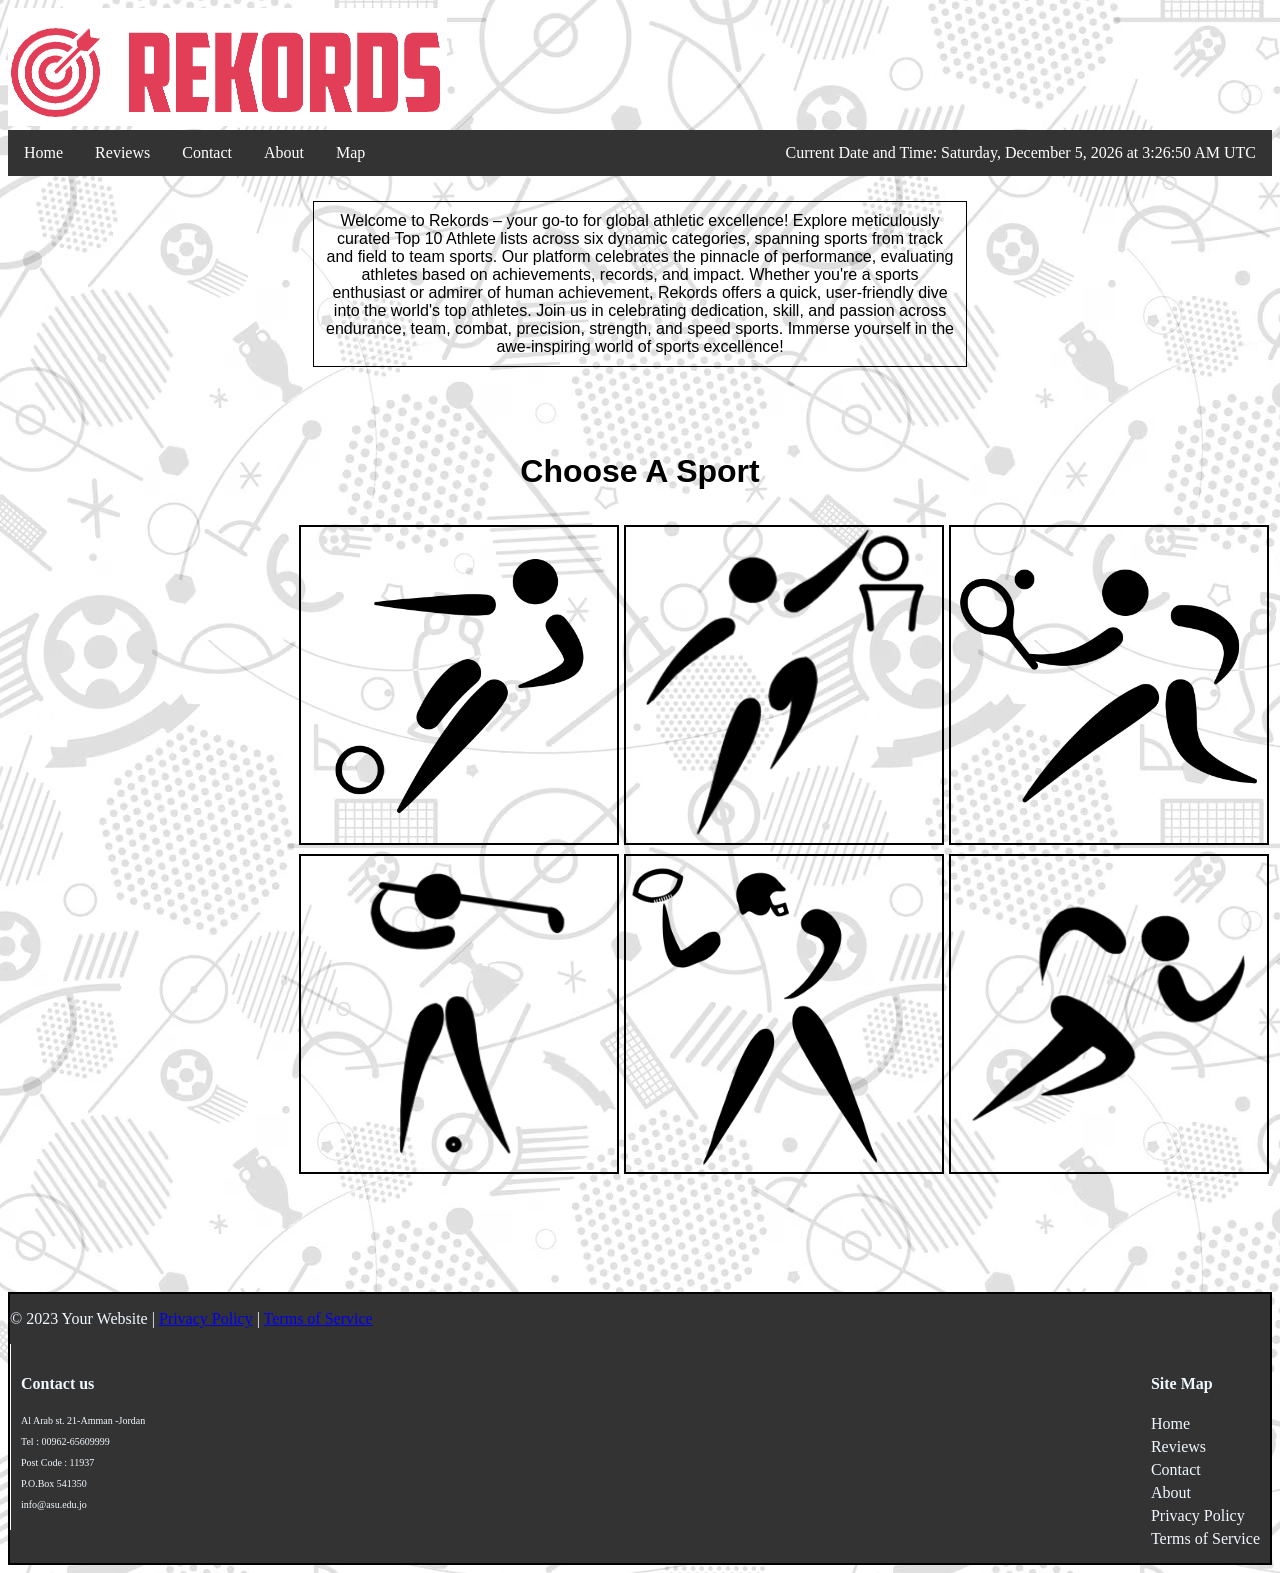
<file: index.html>
<!DOCTYPE html>
<html lang="en">
<head>
    <meta charset="UTF-8">
    <meta name="viewport" content="width=device-width, initial-scale=1.0">
    <title>HomePage</title>
    <link rel="stylesheet" href="homepage.css">
    <script src="SportScript.js"></script>
    
</head>
<body>
    <div class="logo">
        <a href="index.html">
            <img src="Logo.png" alt="website logo">
        </a>

    </div>
    <div class="allnavi">
        <ul class="navi">
            <li class="navi_itm"><a href="index.html">Home</a></li>
            <li class="navi_itm"><a href="reviews.html">Reviews</a></li>
            <li class="navi_itm"><a href="#contact">Contact</a></li>
            <li class="navi_itm"><a href="about.html">About</a></li>
            <li class="navi_itm"><a href="SaidMap.html">Map</a></li>
            <li id="currentDateTime" class="time"></p></li>
        </ul>
    </div>
    <div class="intro">
        <p>Welcome to Rekords – your go-to for global athletic excellence! Explore meticulously curated Top 10 Athlete lists across six dynamic categories, spanning sports from track and field to team sports. Our platform celebrates the pinnacle of performance, evaluating athletes based on achievements, records, and impact. Whether you're a sports enthusiast or admirer of human achievement, Rekords offers a quick, user-friendly dive into the world's top athletes. Join us in celebrating dedication, skill, and passion across endurance, team, combat, precision, strength, and speed sports. Immerse yourself in the awe-inspiring world of sports excellence!</p>

    </div>
    <div class="selcsport">
        <P>Choose A Sport </P>
    </div>
    <div class="image-container">

        <a href="football.html"> 
            <img src="image1.png" alt="Football">
        </a>
        <a href="Basketball.html"> 
            <img src="image2.png" alt="Basketball">
        </a>
        <a href="tennis.html"> 
            <img src="image3.png" alt="Tennis">
        </a>
        <a href="golf.html"> 
            <img src="image4.png" alt="Golf">
        </a>
        <a href="amfootball.html"> 
            <img src="image5.png" alt="amfootball">
        </a>
        <a href="Track.html"> 
            <img src="image6.png" alt="Track">
        </a>
      </div>
      <div class="footer">
        <p>&copy; 2023 Your Website | <a href="#">Privacy Policy</a> | <a href="#">Terms of Service</a></p>
        <div class="contact" id="contact">
            <h4 class="conhead">Contact us</h4>
            <p>Al Arab st. 21-Amman -Jordan</p>
            <p>Tel : 00962-6560​9999</p>
            <p>​​Post Code : 11937</p>
            <p>P.O.Box 541350​​</p>
            <p>info@asu.edu.jo</p>
        </div>

        <!-- Site Map -->
        <div class="sitemap">
            <h4 class="sitemap-title">Site Map</h4>
            <ul>
                <li><a href="index.html">Home</a></li>
                <li><a href="reviews.html">Reviews</a></li>
                <li><a href="#contact">Contact</a></li>
                <li><a href="about.html">About</a></li>
                <li><a href="#">Privacy Policy</a></li>
                <li><a href="#">Terms of Service</a></li>
            </ul>
        </div>
    </div>
</html>
</file>
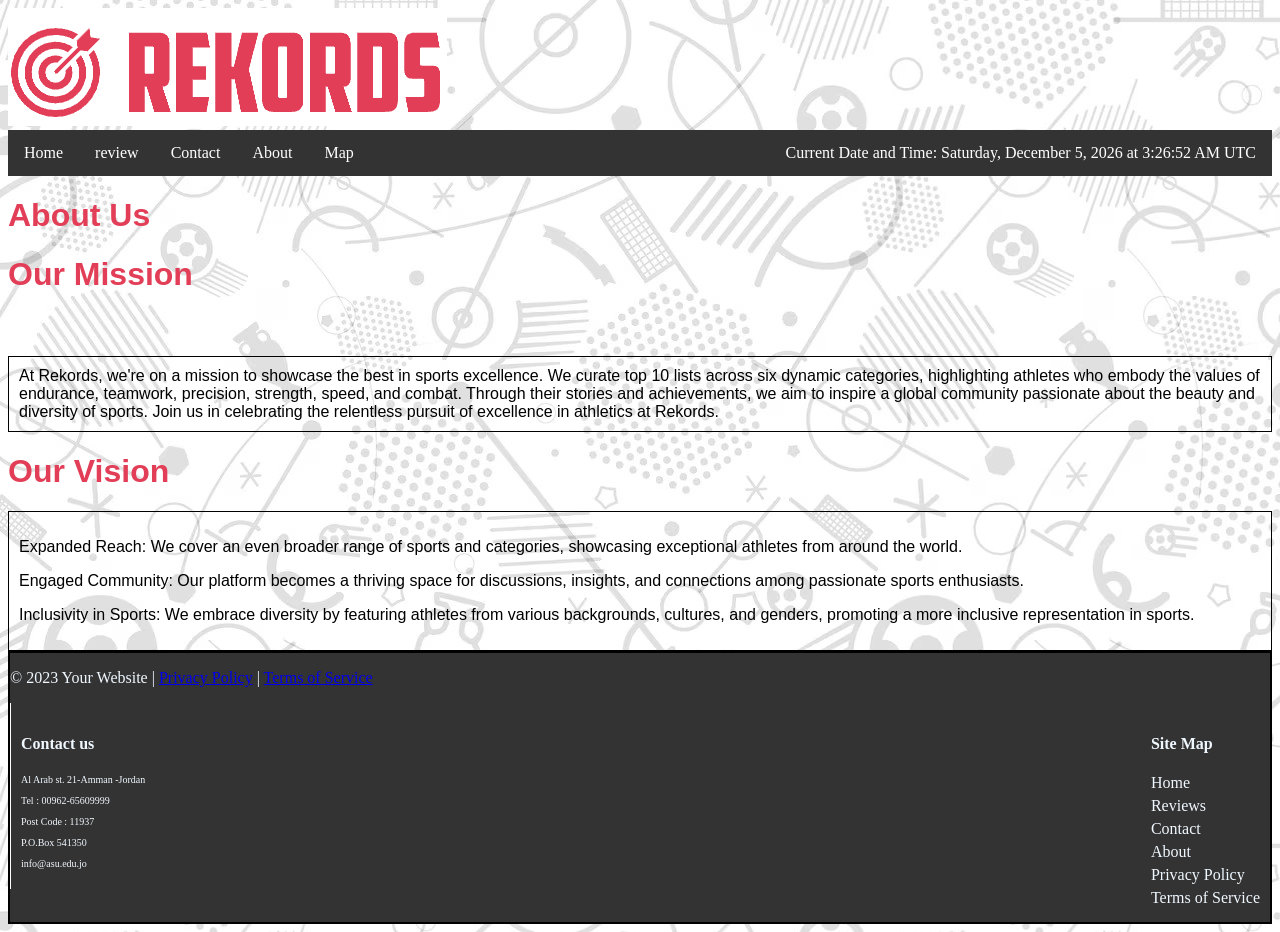
<file: about.html>
<!DOCTYPE html>
<html lang="en">
<head>
    <meta charset="UTF-8">
    <meta name="viewport" content="width=device-width, initial-scale=1.0">
    <title>HomePage</title>
    <link rel="stylesheet" href="about.css">
    <script src="SportScript.js"></script>
</head>
<body>
    <div class="logo">
        <a href="index.html">
            <img src="Logo.png" alt="website logo">
        </a>

    </div>
    <div class="allnavi">
    <ul class="navi">
        <li class="navi_itm"><a href="index.html">Home</a></li>
        <li class="navi_itm"><a href="reviews.html">review</a></li>
        <li class="navi_itm"><a href="#contact">Contact</a></li>
        <li class="navi_itm"><a href="about.html">About</a></li>
        <li class="navi_itm"><a href="SaidMap.html">Map</Map></a></li>
        <li id="currentDateTime" class="time"></p></li>
      </ul>
    </div>
    <div class="about">
        <h1>About Us</h1>

    </div>
    <div class="about">
        <h1>Our Mission</h1>
    </div>
    <div class="mission">
        <p>At Rekords, we're on a mission to showcase the best in sports excellence. We curate top 10 lists across six dynamic categories, highlighting athletes who embody the values of endurance, teamwork, precision, strength, speed, and combat. Through their stories and achievements, we aim to inspire a global community passionate about the beauty and diversity of sports. Join us in celebrating the relentless pursuit of excellence in athletics at Rekords.</p>

    </div>
    <div class="about">
        <h1>Our Vision</h1>

    </div>
    <div class="vision">
        <p>Expanded Reach: We cover an even broader range of sports and categories, showcasing exceptional athletes from around the world.</p>
        <p>Engaged Community: Our platform becomes a thriving space for discussions, insights, and connections among passionate sports enthusiasts.</p>
        <p>Inclusivity in Sports: We embrace diversity by featuring athletes from various backgrounds, cultures, and genders, promoting a more inclusive representation in sports.</p>
    </div>
    <div class="footer">
        <p>&copy; 2023 Your Website | <a href="#">Privacy Policy</a> | <a href="#">Terms of Service</a></p>
        <div class="contact" id="contact">
            <h4 class="conhead">Contact us</h4>
            <p>Al Arab st. 21-Amman -Jordan</p>
            <p>Tel : 00962-6560​9999</p>
            <p>​​Post Code : 11937</p>
            <p>P.O.Box 541350​​</p>
            <p>info@asu.edu.jo</p>
        </div>

        <!-- Site Map -->
        <div class="sitemap">
            <h4 class="sitemap-title">Site Map</h4>
            <ul>
                <li><a href="index.html">Home</a></li>
                <li><a href="reviews.html">Reviews</a></li>
                <li><a href="#contact">Contact</a></li>
                <li><a href="about.html">About</a></li>
                <li><a href="#">Privacy Policy</a></li>
                <li><a href="#">Terms of Service</a></li>
            </ul>
        </div>
    </div>

</body>
</file>
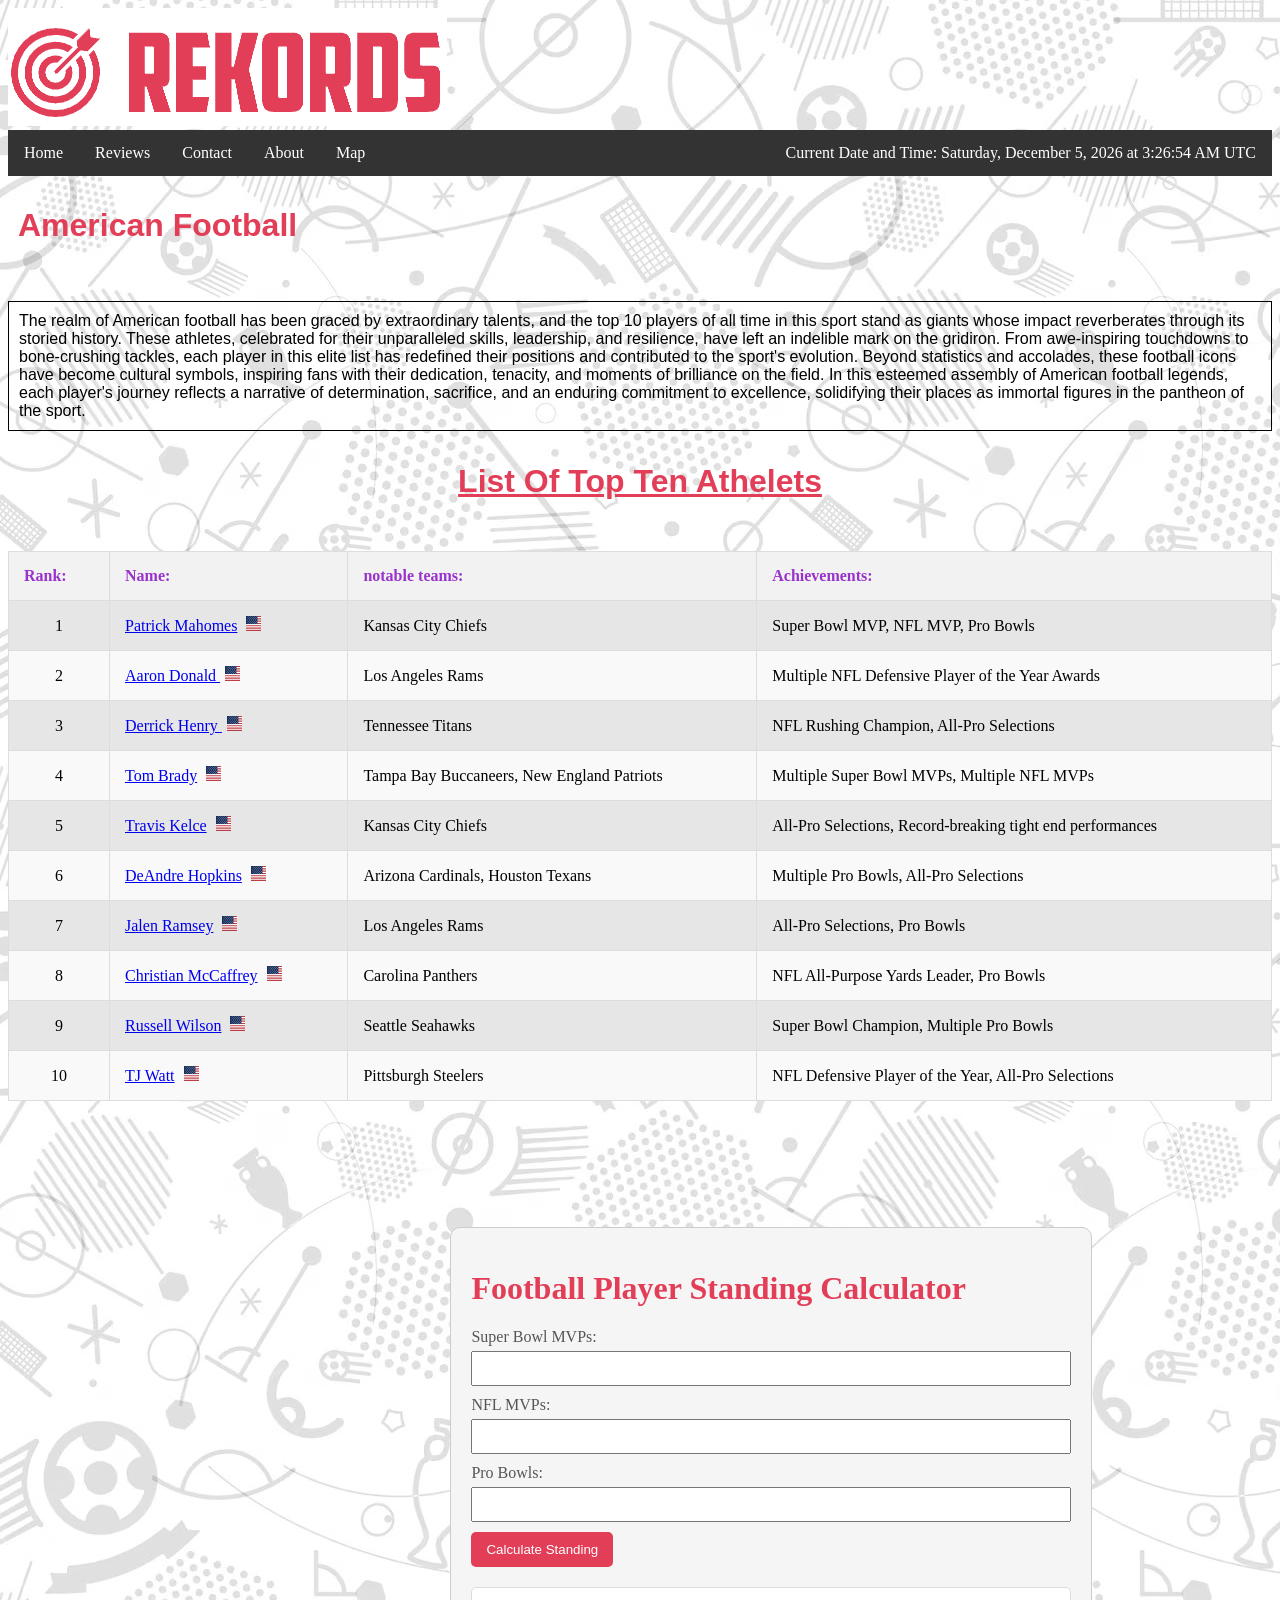
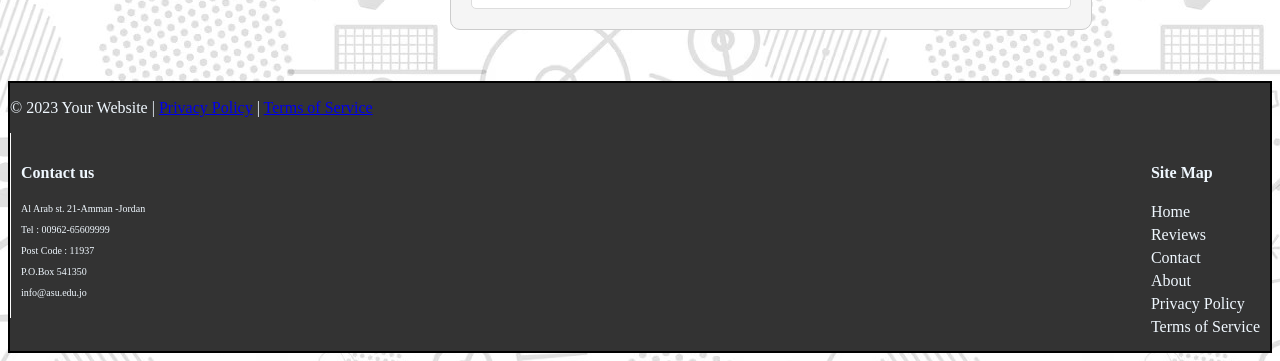
<file: amfootball.html>
<!DOCTYPE html>
<html lang="en">
<head>
    <meta charset="UTF-8">
    <meta name="viewport" content="width=device-width, initial-scale=1.0">
    <title>American Football Top Ten</title>
    <link rel="stylesheet" href="sport.css">
    <script src="amfootball.js" defer></script>
    <script src="SportScript.js"></script>
</head>
<body>
    
    <div class="logo">
        <a href="index.html">
            <img src="Logo.png" alt="website logo">
        </a>

    </div>
    <div class="allnavi">
        <ul class="navi">
            <li class="navi_itm"><a href="index.html">Home</a></li>
            <li class="navi_itm"><a href="reviews.html">Reviews</a></li>
            <li class="navi_itm"><a href="#contact">Contact</a></li>
            <li class="navi_itm"><a href="about.html">About</a></li>
            <li class="navi_itm"><a href="SaidMap.html">Map</a></li>
            <li id="currentDateTime" class="time"></p></li>
        </ul>
    </div>
    <div class="sport">
        <h1>American Football</h1>
    </div>
    <div class="intro">
        <p> The realm of American football has been graced by extraordinary talents, and the top 10 players of all time in this sport stand as giants whose impact reverberates through its storied history. These athletes, celebrated for their unparalleled skills, leadership, and resilience, have left an indelible mark on the gridiron. From awe-inspiring touchdowns to bone-crushing tackles, each player in this elite list has redefined their positions and contributed to the sport's evolution. Beyond statistics and accolades, these football icons have become cultural symbols, inspiring fans with their dedication, tenacity, and moments of brilliance on the field. In this esteemed assembly of American football legends, each player's journey reflects a narrative of determination, sacrifice, and an enduring commitment to excellence, solidifying their places as immortal figures in the pantheon of the sport.</p>
    </div>
    <div class="topten">
        <h1>List Of Top Ten Athelets</h1>
    </div>
    <table>
        <thead>
            <tr style="color: darkorchid;">
                <th style="width: 70px;">Rank:</th>
                <th>Name:</th>
                <th>notable teams:</th>
                <th>Achievements:</th>
            </tr>
        </thead>
        <tbody>
            <tr>
                <td class="center">1</td>
                <td> <a href="https://en.wikipedia.org/wiki/Patrick_Mahomes" target="_blank"> Patrick Mahomes</a>
                     <img height="15px" width="25px" src="us.svg" alt="website logo"> </td>
                <td>Kansas City Chiefs</td>
                <td>Super Bowl MVP, NFL MVP, Pro Bowls</td>
            </tr>
            <tr>
                <td class="center">2</td>
                <td><a href="https://en.wikipedia.org/wiki/Aaron_Donald" target="_blank"> Aaron Donald </a>
                     <img height="15px" width="25px" src="us.svg" alt="website logo"></td>
                <td>Los Angeles Rams</td>
                <td>Multiple NFL Defensive Player of the Year Awards</td>
            </tr>
            <tr>
                <td class="center">3</td>
                <td> <a href="https://en.wikipedia.org/wiki/Derrick_Henry" target="_blank"> Derrick Henry </a>
                     <img height="15px" width="25px" src="us.svg" alt="website logo"></td>
                <td>Tennessee Titans</td>
                <td>NFL Rushing Champion, All-Pro Selections</td>
            </tr>
            <tr>
                <td class="center">4</td>
                <td><a href="https://en.wikipedia.org/wiki/Tom_Brady" target="_blank">Tom Brady</a> 
                    <img height="15px" width="25px" src="us.svg" alt="website logo"></td>
                <td>Tampa Bay Buccaneers, New England Patriots</td>
                <td>Multiple Super Bowl MVPs, Multiple NFL MVPs</td>
            </tr>
            <tr>
                <td class="center">5</td>
                <td><a href="https://en.wikipedia.org/wiki/Travis_Kelce" target="_blank">Travis Kelce</a>
                    <img height="15px" width="25px" src="us.svg" alt="website logo"></td>
                <td>Kansas City Chiefs</td>
                <td>All-Pro Selections, Record-breaking tight end performances</td>
            </tr>
            <tr>
                <td class="center">6</td>
                <td><a href="https://en.wikipedia.org/wiki/DeAndre_Hopkins" target="_blank">DeAndre Hopkins</a>
                    <img height="15px" width="25px" src="us.svg" alt="website logo"></td>
                <td>Arizona Cardinals, Houston Texans</td>
                <td>Multiple Pro Bowls, All-Pro Selections</td>
            </tr>
            <tr>
                <td class="center">7</td>
                <td><a href="https://en.wikipedia.org/wiki/Jalen_Ramsey" target="_blank">Jalen Ramsey</a>
                    <img height="15px" width="25px" src="us.svg" alt="website logo"></td>
                <td>Los Angeles Rams</td>
                <td>All-Pro Selections, Pro Bowls</td>
            </tr>
            <tr>
                <td class="center">8</td>
                <td><a href="https://en.wikipedia.org/wiki/Christian_McCaffrey" target="_blank">Christian McCaffrey</a>
                    <img height="15px" width="25px" src="us.svg" alt="website logo"></td>
                <td>Carolina Panthers</td>
                <td>NFL All-Purpose Yards Leader, Pro Bowls</td>
            </tr>
            <tr>
                <td class="center">9</td>
                <td><a href="https://en.wikipedia.org/wiki/Russell_Wilson" target="_blank">Russell Wilson</a>
                    <img height="15px" width="25px" src="us.svg" alt="website logo"></td>
                <td>Seattle Seahawks</td>
                <td>Super Bowl Champion, Multiple Pro Bowls</td>
            </tr>
            <tr>
                <td class="center">10</td>
                <td><a href="https://en.wikipedia.org/wiki/T._J._Watt" target="_blank">TJ Watt</a>
                    <img height="15px" width="25px" src="us.svg" alt="website logo"></td>
                <td>Pittsburgh Steelers</td>
                <td>NFL Defensive Player of the Year, All-Pro Selections</td>
            </tr>
        </tbody>
    </table>


    <div id="container">
        <h1 class="h1">Football Player Standing Calculator</h1>
        <form class="caclform">
            <label class="label" for="superBowlMVPs">Super Bowl MVPs:</label>
            <input class="input" type="number" id="superBowlMVPs" required>

            <label class="label" for="nflMVPs">NFL MVPs:</label>
            <input class="input" type="number" id="nflMVPs" required>

            <label class="label" for="proBowls">Pro Bowls:</label>
            <input class="input" type="number" id="proBowls" required>

            <button class="button" type="button" onclick="calculateAndDisplayStanding()">Calculate Standing</button>
        </form>

        <div id="result-container"></div>
    </div>


    <div class="footer">
        <p>&copy; 2023 Your Website | <a href="#">Privacy Policy</a> | <a href="#">Terms of Service</a></p>
        <div class="contact" id="contact">
            <h4 class="conhead">Contact us</h4>
            <p>Al Arab st. 21-Amman -Jordan</p>
            <p>Tel : 00962-6560​9999</p>
            <p>​​Post Code : 11937</p>
            <p>P.O.Box 541350​​</p>
            <p>info@asu.edu.jo</p>
        </div>

        <!-- Site Map -->
        <div class="sitemap">
            <h4 class="sitemap-title">Site Map</h4>
            <ul>
                <li><a href="index.html">Home</a></li>
                <li><a href="reviews.html">Reviews</a></li>
                <li><a href="#contact">Contact</a></li>
                <li><a href="about.html">About</a></li>
                <li><a href="#">Privacy Policy</a></li>
                <li><a href="#">Terms of Service</a></li>
            </ul>
        </div>
    </div>
</body>
</html>
</file>
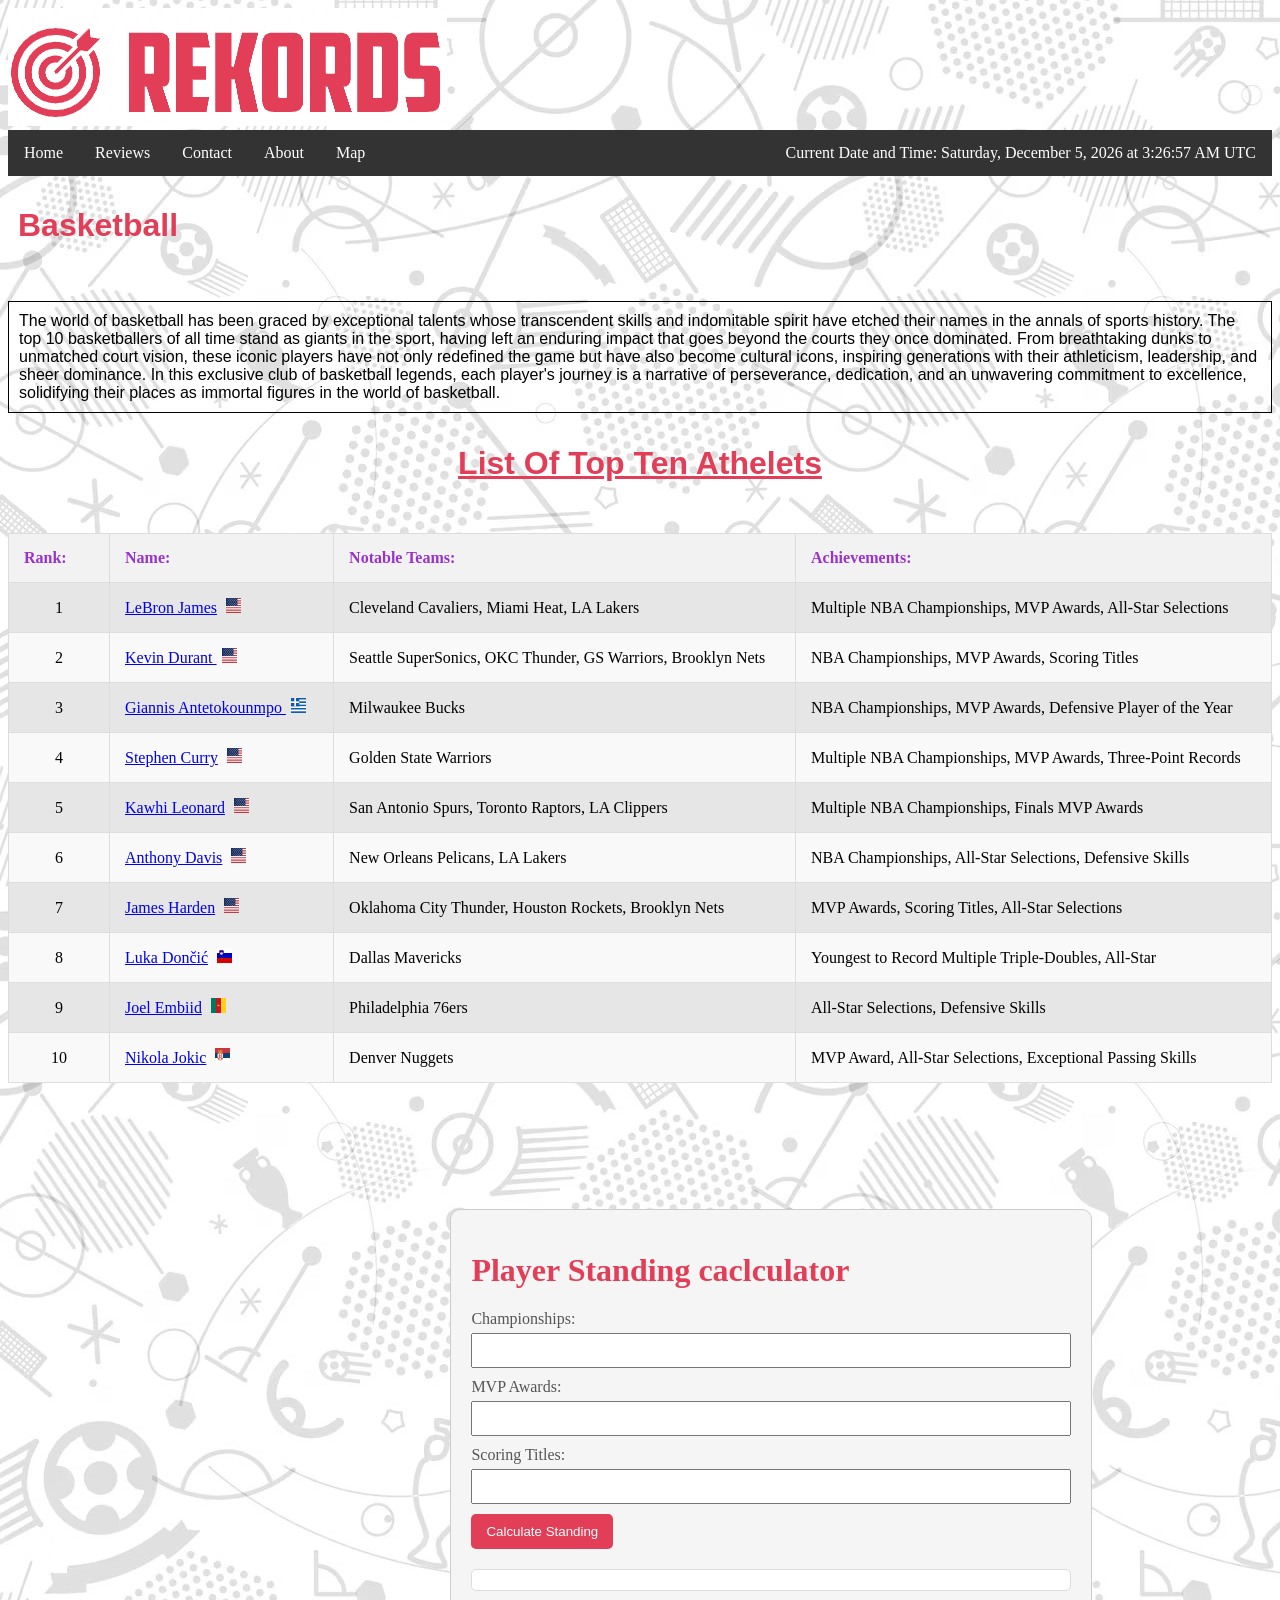
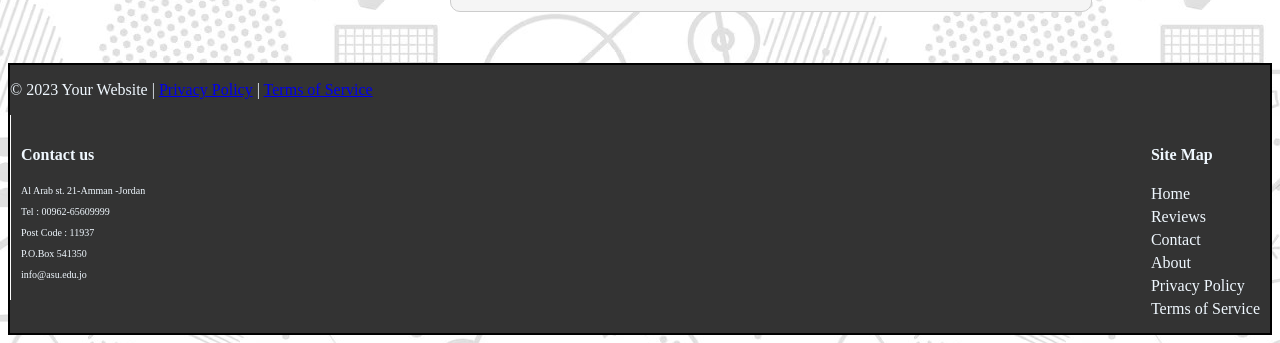
<file: Basketball.html>
<!DOCTYPE html>
<html lang="en">
<head>
    <meta charset="UTF-8">
    <meta name="viewport" content="width=device-width, initial-scale=1.0">
    <title>Basketball Top Ten</title>
    <link rel="stylesheet" href="sport.css">
    <script src="Basketball.js" defer></script>
    <script src="SportScript.js"></script>
</head>
<body>
    
    <div class="logo">
        <a href="index.html">
            <img src="Logo.png" alt="website logo">
        </a>

    </div>
    <div class="allnavi">
        <ul class="navi">
            <li class="navi_itm"><a href="index.html">Home</a></li>
            <li class="navi_itm"><a href="reviews.html">Reviews</a></li>
            <li class="navi_itm"><a href="#contact">Contact</a></li>
            <li class="navi_itm"><a href="about.html">About</a></li>
            <li class="navi_itm"><a href="SaidMap.html">Map</a></li>
            <li id="currentDateTime" class="time"></p></li>
        </ul>
    </div>
    <div class="sport">
        <h1>Basketball</h1>
    </div>
    <div class="intro">
        <p> The world of basketball has been graced by exceptional talents whose transcendent skills and indomitable spirit have etched their names in the annals of sports history. The top 10 basketballers of all time stand as giants in the sport, having left an enduring impact that goes beyond the courts they once dominated. From breathtaking dunks to unmatched court vision, these iconic players have not only redefined the game but have also become cultural icons, inspiring generations with their athleticism, leadership, and sheer dominance. In this exclusive club of basketball legends, each player's journey is a narrative of perseverance, dedication, and an unwavering commitment to excellence, solidifying their places as immortal figures in the world of basketball.</p>
    </div>
    <div class="topten">
        <h1>List Of Top Ten Athelets</h1>
    </div>

    <table>
        <thead>
            <tr style="color: darkorchid;">
                <th style="width: 70px;">Rank:</th>
                <th>Name:</th>
                <th>Notable Teams:</th>
                <th>Achievements:</th>
            </tr>
        </thead>
        <tbody>
            <tr>
                <td class="center">1</td>
                <td> <a href="https://en.wikipedia.org/wiki/LeBron_James" target="_blank">LeBron James</a>
                     <img height="15px" width="25px" src="us.svg" alt="website logo"> </td>
                <td>Cleveland Cavaliers, Miami Heat, LA Lakers</td>
                <td>Multiple NBA Championships, MVP Awards, All-Star Selections</td>
            </tr>
            <tr>
                <td class="center">2</td>
                <td><a href="https://en.wikipedia.org/wiki/Kevin_Durant" target="_blank"> Kevin Durant </a>
                     <img height="15px" width="25px" src="us.svg" alt="website logo"></td>
                <td>Seattle SuperSonics, OKC Thunder, GS Warriors, Brooklyn Nets</td>
                <td>NBA Championships, MVP Awards, Scoring Titles</td>
            </tr>
            <tr>
                <td class="center">3</td>
                <td> <a href="https://en.wikipedia.org/wiki/Giannis_Antetokounmpo" target="_blank"> Giannis Antetokounmpo </a>
                     <img height="15px" width="25px" src="gr.svg" alt="website logo"></td>
                <td>Milwaukee Bucks</td>
                <td>NBA Championships, MVP Awards, Defensive Player of the Year</td>
            </tr>
            <tr>
                <td class="center">4</td>
                <td><a href="https://en.wikipedia.org/wiki/Stephen_Curry" target="_blank">Stephen Curry</a> 
                    <img height="15px" width="25px" src="us.svg" alt="website logo"></td>
                <td>Golden State Warriors</td>
                <td>Multiple NBA Championships, MVP Awards, Three-Point Records</td>
            </tr>
            <tr>
                <td class="center">5</td>
                <td><a href="https://en.wikipedia.org/wiki/Kawhi_Leonard" target="_blank">Kawhi Leonard</a>
                    <img height="15px" width="25px" src="us.svg" alt="website logo"></td>
                <td>San Antonio Spurs, Toronto Raptors, LA Clippers</td>
                <td>Multiple NBA Championships, Finals MVP Awards</td>
            </tr>
            <tr>
                <td class="center">6</td>
                <td><a href="https://en.wikipedia.org/wiki/Anthony_Davis" target="_blank">Anthony Davis</a>
                    <img height="15px" width="25px" src="us.svg" alt="website logo"></td>
                <td>New Orleans Pelicans, LA Lakers</td>
                <td>NBA Championships, All-Star Selections, Defensive Skills</td>
            </tr>
            <tr>
                <td class="center">7</td>
                <td><a href="https://en.wikipedia.org/wiki/James_Harden" target="_blank">James Harden</a>
                    <img height="15px" width="25px" src="us.svg" alt="website logo"></td>
                <td>Oklahoma City Thunder, Houston Rockets, Brooklyn Nets</td>
                <td>MVP Awards, Scoring Titles, All-Star Selections</td>
            </tr>
            <tr>
                <td class="center">8</td>
                <td><a href="https://en.wikipedia.org/wiki/Luka_Don%C4%8Di%C4%87" target="_blank">Luka Dončić</a>
                    <img height="15px" width="25px" src="si.svg" alt="website logo"></td>
                <td>Dallas Mavericks</td>
                <td>Youngest to Record Multiple Triple-Doubles, All-Star</td>
            </tr>
            <tr>
                <td class="center">9</td>
                <td><a href="https://en.wikipedia.org/wiki/Joel_Embiid" target="_blank">	Joel Embiid</a>
                    <img height="15px" width="25px" src="cm.svg" alt="website logo"></td>
                <td>Philadelphia 76ers</td>
                <td>All-Star Selections, Defensive Skills</td>
            </tr>
            <tr>
                <td class="center">10</td>
                <td><a href="https://en.wikipedia.org/wiki/Nikola_Joki%C4%87" target="_blank">Nikola Jokic</a>
                    <img height="15px" width="25px" src="rs.svg" alt="website logo"></td>
                <td>Denver Nuggets</td>
                <td>MVP Award, All-Star Selections, Exceptional Passing Skills</td>
            </tr>
        </tbody>
    </table>
    
 
    <div id="container">
        <h1 class="h1">Player Standing caclculator</h1>
        <form>
            <label class="label" for="championships">Championships:</label>
            <input class="input" type="number" id="championships" required>

            <label class="label" for="mvpAwards">MVP Awards:</label>
            <input class="input" type="number" id="mvpAwards" required>

            <label class="label" for="scoringTitles">Scoring Titles:</label>
            <input class="input" type="number" id="scoringTitles" required>

            <button class="button" type="button" onclick="calculateAndDisplayStanding()">Calculate Standing</button>
    </form>
        <div id="result-container"></div>
    </div>

    <div class="footer">
        <p>&copy; 2023 Your Website | <a href="#">Privacy Policy</a> | <a href="#">Terms of Service</a></p>
        <div class="contact" id="contact">
            <h4 class="conhead">Contact us</h4>
            <p>Al Arab st. 21-Amman -Jordan</p>
            <p>Tel : 00962-6560​9999</p>
            <p>​​Post Code : 11937</p>
            <p>P.O.Box 541350​​</p>
            <p>info@asu.edu.jo</p>
        </div>

        <!-- Site Map -->
        <div class="sitemap">
            <h4 class="sitemap-title">Site Map</h4>
            <ul>
                <li><a href="index.html">Home</a></li>
                <li><a href="reviews.html">Reviews</a></li>
                <li><a href="#contact">Contact</a></li>
                <li><a href="about.html">About</a></li>
                <li><a href="#">Privacy Policy</a></li>
                <li><a href="#">Terms of Service</a></li>
            </ul>
        </div>
    </div>
</body>
</html>
</file>
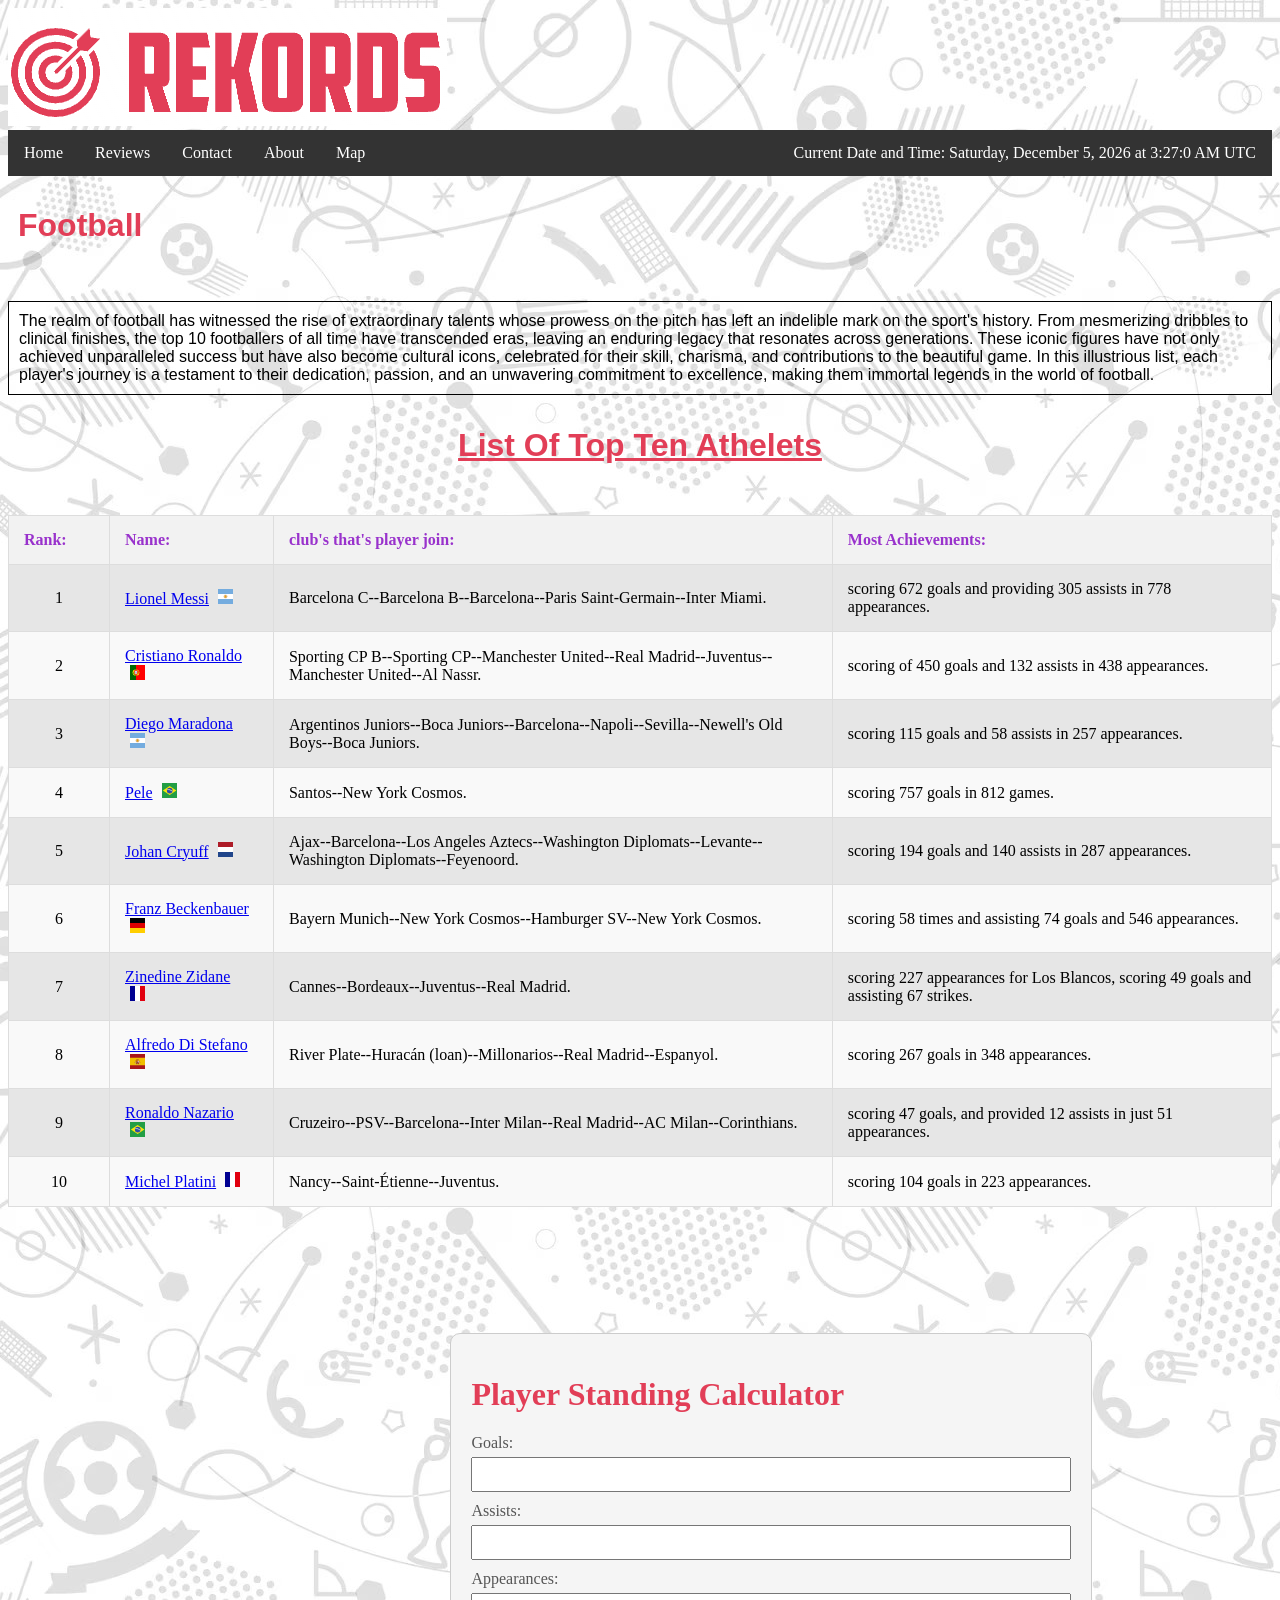
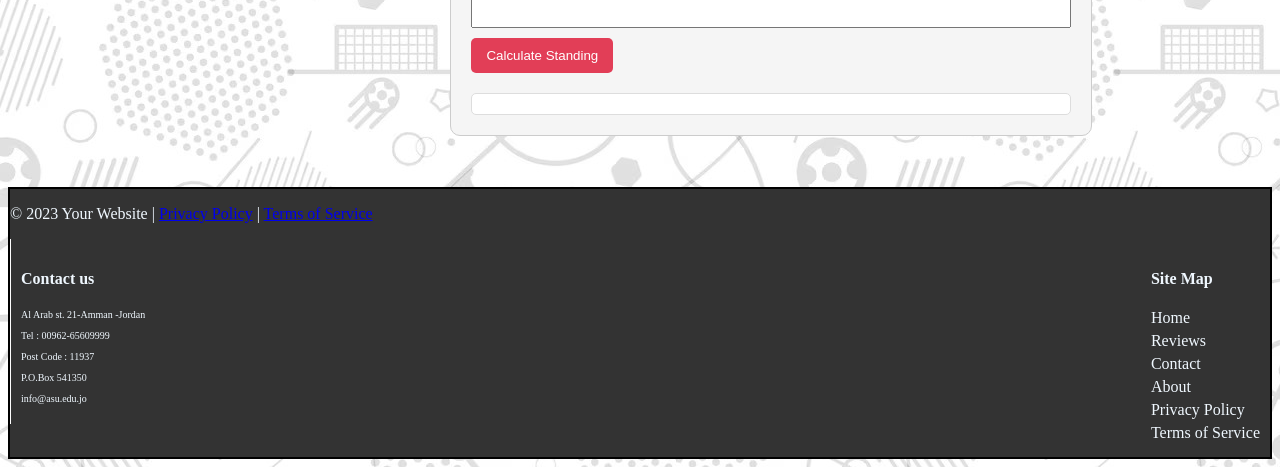
<file: football.html>
<!DOCTYPE html>
<html lang="en">
<head>
    <meta charset="UTF-8">
    <meta name="viewport" content="width=device-width, initial-scale=1.0">
    <title>Football Top Ten</title>
    <link rel="stylesheet" href="sport.css">
    <script src="football.js" defer></script>
    <script src="SportScript.js"></script>
</head>
<body>
    
    <div class="logo">
        <a href="index.html">
            <img src="Logo.png" alt="website logo">
        </a>

    </div>
    <div class="allnavi">
        <ul class="navi">
            <li class="navi_itm"><a href="index.html">Home</a></li>
            <li class="navi_itm"><a href="reviews.html">Reviews</a></li>
            <li class="navi_itm"><a href="#contact">Contact</a></li>
            <li class="navi_itm"><a href="about.html">About</a></li>
            <li class="navi_itm"><a href="SaidMap.html">Map</a></li>
            <li id="currentDateTime" class="time"></p></li>
        </ul>
    </div>
    <div class="sport">
        <h1>Football</h1>
    </div>
    <div class="intro">
        <p> The realm of football has witnessed the rise of extraordinary talents whose prowess on the pitch has left an indelible mark on the sport's history. From mesmerizing dribbles to clinical finishes, the top 10 footballers of all time have transcended eras, leaving an enduring legacy that resonates across generations. These iconic figures have not only achieved unparalleled success but have also become cultural icons, celebrated for their skill, charisma, and contributions to the beautiful game. In this illustrious list, each player's journey is a testament to their dedication, passion, and an unwavering commitment to excellence, making them immortal legends in the world of football.</p>
    </div>
    <div class="topten">
        <h1>List Of Top Ten Athelets</h1>
    </div>

    <table>
        <thead>
            <tr style="color: darkorchid;">
                <th style="width: 70px;">Rank:</th>
                <th>Name:</th>
                <th>club's that's player join:</th>
                <th>Most Achievements:</th>
            </tr>
        </thead>
        <tbody>
            <tr>
                <td class="center">1</td>
                <td> <a href="https://en.wikipedia.org/wiki/Lionel_Messi" target="_blank"> Lionel Messi</a>
                     <img height="15px" width="25px" src="ar.svg" alt="website logo"> </td>
                <td>Barcelona C--Barcelona B--Barcelona--Paris Saint-Germain--Inter Miami.</td>
                <td>scoring 672 goals and providing 305 assists in 778 appearances.</td>
            </tr>
            <tr>
                <td class="center">2</td>
                <td><a href="https://en.wikipedia.org/wiki/Cristiano_Ronaldo" target="_blank"> Cristiano Ronaldo </a>
                     <img height="15px" width="25px" src="pt.svg" alt="website logo"></td>
                <td>	Sporting CP B--Sporting CP--Manchester United--Real Madrid--Juventus--Manchester United--Al Nassr.</td>
                <td>scoring of 450 goals and 132 assists in 438 appearances.</td>
            </tr>
            <tr>
                <td class="center">3</td>
                <td> <a href="https://en.wikipedia.org/wiki/Diego_Maradona" target="_blank"> Diego Maradona </a>
                     <img height="15px" width="25px" src="ar.svg" alt="website logo"></td>
                <td>	Argentinos Juniors--Boca Juniors--Barcelona--Napoli--Sevilla--Newell's Old Boys--Boca Juniors.</td>
                <td>scoring 115 goals and 58 assists in 257 appearances.</td>
            </tr>
            <tr>
                <td class="center">4</td>
                <td><a href="https://en.wikipedia.org/wiki/Pel%C3%A9" target="_blank">Pele</a> 
                    <img height="15px" width="25px" src="br.svg" alt="website logo"></td>
                <td>Santos--New York Cosmos.</td>
                <td>scoring 757 goals in 812 games.</td>
            </tr>
            <tr>
                <td class="center">5</td>
                <td><a href="https://en.wikipedia.org/wiki/Johan_Cruyff" target="_blank">Johan Cryuff</a>
                    <img height="15px" width="25px" src="nl.svg" alt="website logo"></td>
                <td>Ajax--Barcelona--Los Angeles Aztecs--Washington Diplomats--Levante--Washington Diplomats--Feyenoord.</td>
                <td>scoring 194 goals and 140 assists in 287 appearances.</td>
            </tr>
            <tr>
                <td class="center">6</td>
                <td><a href="https://en.wikipedia.org/wiki/Franz_Beckenbauer" target="_blank">Franz Beckenbauer</a>
                    <img height="15px" width="25px" src="de.svg" alt="website logo"></td>
                <td>Bayern Munich--New York Cosmos--Hamburger SV--New York Cosmos.</td>
                <td>scoring 58 times and assisting 74 goals and 546 appearances. </td>
            </tr>
            <tr>
                <td class="center">7</td>
                <td><a href="https://en.wikipedia.org/wiki/Zinedine_Zidane" target="_blank">Zinedine Zidane</a>
                    <img height="15px" width="25px" src="fr.svg" alt="website logo"></td>
                <td>	Cannes--Bordeaux--Juventus--Real Madrid.</td>
                <td>scoring 227 appearances for Los Blancos, scoring 49 goals and assisting 67 strikes.</td>
            </tr>
            <tr>
                <td class="center">8</td>
                <td><a href="https://en.wikipedia.org/wiki/Alfredo_Di_St%C3%A9fano" target="_blank">Alfredo Di Stefano</a>
                    <img height="15px" width="25px" src="es.svg" alt="website logo"></td>
                <td>River Plate--Huracán (loan)--Millonarios--Real Madrid--Espanyol.</td>
                <td>scoring 267 goals in 348 appearances.</td>
            </tr>
            <tr>
                <td class="center">9</td>
                <td><a href="https://en.wikipedia.org/wiki/Ronaldo_(Brazilian_footballer)" target="_blank">Ronaldo Nazario</a>
                    <img height="15px" width="25px" src="br.svg" alt="website logo"></td>
                <td>Cruzeiro--PSV--Barcelona--Inter Milan--Real Madrid--AC Milan--Corinthians.</td>
                <td>scoring 47 goals, and provided 12 assists in just 51 appearances.</td>
            </tr>
            <tr>
                <td class="center">10</td>
                <td><a href="https://en.wikipedia.org/wiki/Michel_Platini" target="_blank">Michel Platini</a>
                    <img height="15px" width="25px" src="fr.svg" alt="website logo"></td>
                <td>Nancy--Saint-Étienne--Juventus.</td>
                <td>scoring 104 goals in 223 appearances.</td>
            </tr>
        </tbody>
    </table>

    <div id="container">
        <h1 class="h1">Player Standing Calculator</h1>
        <form>
          

            <label class="label" for="goals">Goals:</label>
            <input class="input" type="number" id="goals" required>

            <label class="label" for="assists">Assists:</label>
            <input class="input" type="number" id="assists" required>

            <label class="label" for="appearances">Appearances:</label>
            <input class="input" type="number" id="appearances" required>

            <button class="button" type="button" onclick="calculateAndDisplayStanding()">Calculate Standing</button>
        </form>

        <div id="result-container"></div>
        
    </div>


    <div class="footer">
        <p>&copy; 2023 Your Website | <a href="#">Privacy Policy</a> | <a href="#">Terms of Service</a></p>
        <div class="contact" id="contact">
            <h4 class="conhead">Contact us</h4>
            <p>Al Arab st. 21-Amman -Jordan</p>
            <p>Tel : 00962-6560​9999</p>
            <p>​​Post Code : 11937</p>
            <p>P.O.Box 541350​​</p>
            <p>info@asu.edu.jo</p>
        </div>

        <!-- Site Map -->
        <div class="sitemap">
            <h4 class="sitemap-title">Site Map</h4>
            <ul>
                <li><a href="index.html">Home</a></li>
                <li><a href="reviews.html">Reviews</a></li>
                <li><a href="#contact">Contact</a></li>
                <li><a href="about.html">About</a></li>
                <li><a href="#">Privacy Policy</a></li>
                <li><a href="#">Terms of Service</a></li>
            </ul>
        </div>
    </div>
</body>
</html>
</file>
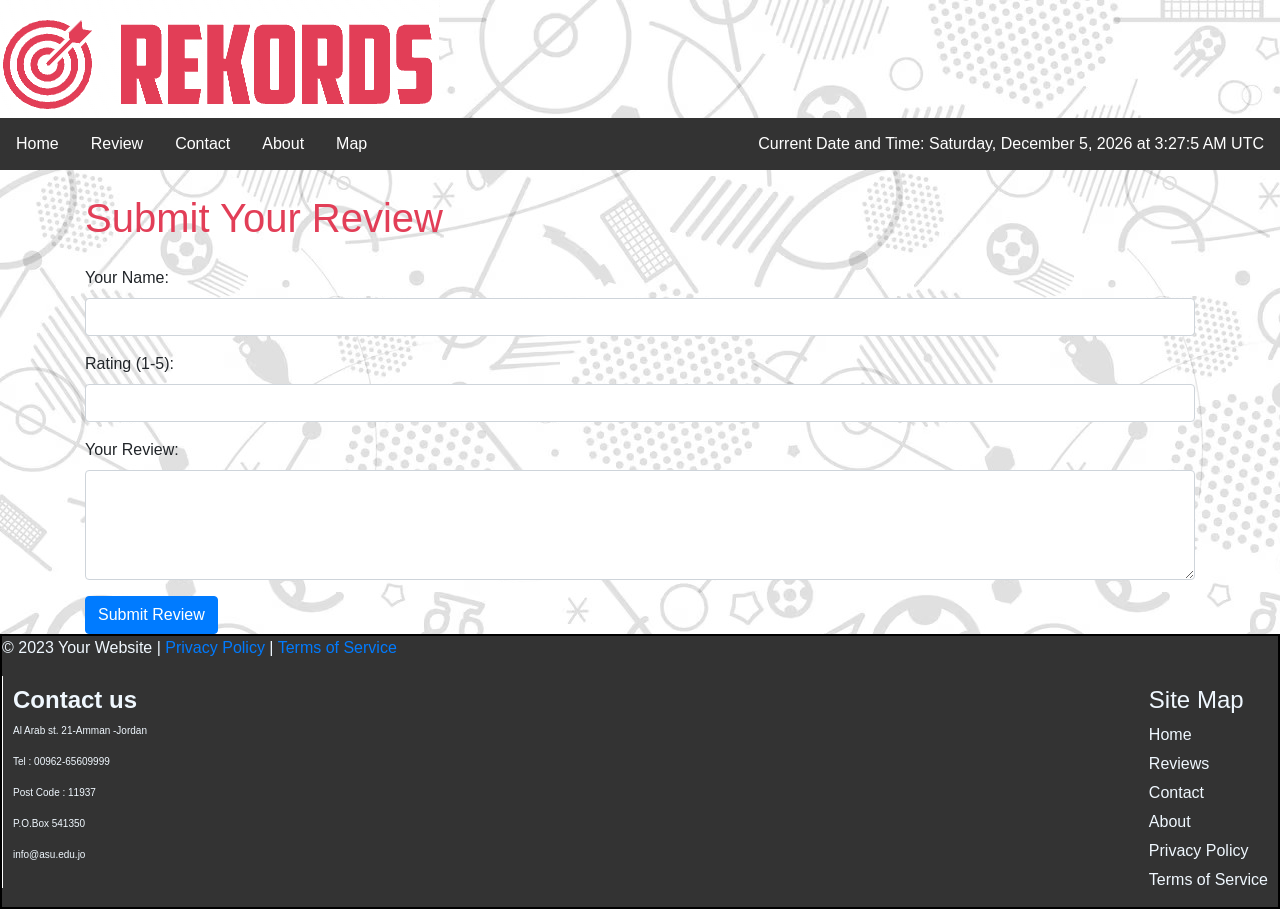
<file: reviews.html>
<!DOCTYPE html>
<html lang="en">
<head>
    <meta charset="UTF-8">
    <meta name="viewport" content="width=device-width, initial-scale=1.0">
    <title>Reviews</title>
    <link rel="stylesheet" href="review.css">
    <link rel="stylesheet" href="https://stackpath.bootstrapcdn.com/bootstrap/4.3.1/css/bootstrap.min.css">
    <script src="SportScript.js"></script>
</head>
<body>
    <div class="logo">
        <a href="index.html">
            <img src="Logo.png" alt="website logo">
        </a>
    </div>
    <div class="allnavi">
        <ul class="navi">
            <li class="navi_itm"><a href="index.html">Home</a></li>
            <li class="navi_itm"><a href="reviews.html">Review</a></li>
            <li class="navi_itm"><a href="#contact">Contact</a></li>
            <li class="navi_itm"><a href="about.html">About</a></li>
            <li class="navi_itm"><a href="SaidMap.html">Map</a></li>
            <li id="currentDateTime" class="time"></p></li>
        </ul>
    </div>

    <div class="review-form container mt-4">
        <h1 class="mb-4">Submit Your Review</h1>
        <form>
            <div class="form-group">
                <label for="username">Your Name:</label>
                <input type="text" class="form-control" id="username" name="username" required>
            </div>

            <div class="form-group">
                <label for="rating">Rating (1-5):</label>
                <input type="number" class="form-control" id="rating" name="rating" min="1" max="5" required>
            </div>

            <div class="form-group">
                <label for="review">Your Review:</label>
                <textarea class="form-control" id="review" name="review" rows="4" required></textarea>
            </div>

            <button type="submit" class="btn btn-primary">Submit Review</button>

           
        </form>
    </div>
    
    <div class="footer">
            <p>&copy; 2023 Your Website | <a href="#">Privacy Policy</a> | <a href="#">Terms of Service</a></p>
            <div class="contact" id="contact">
                <h4 class="conhead">Contact us</h4>
                <p>Al Arab st. 21-Amman -Jordan</p>
                <p>Tel : 00962-6560​9999</p>
                <p>​​Post Code : 11937</p>
                <p>P.O.Box 541350​​</p>
                <p>info@asu.edu.jo</p>
            </div>
    
            <!-- Site Map -->
            <div class="sitemap">
                <h4 class="sitemap-title">Site Map</h4>
                <ul>
                    <li><a href="index.html">Home</a></li>
                    <li><a href="reviews.html">Reviews</a></li>
                    <li><a href="#contact">Contact</a></li>
                    <li><a href="about.html">About</a></li>
                    <li><a href="#">Privacy Policy</a></li>
                    <li><a href="#">Terms of Service</a></li>
                </ul>
            </div>
        </div>
        <script src="https://code.jquery.com/jquery-3.3.1.slim.min.js"></script>
    <script src="https://cdnjs.cloudflare.com/ajax/libs/popper.js/1.14.7/umd/popper.min.js"></script>
    <script src="https://stackpath.bootstrapcdn.com/bootstrap/4.3.1/js/bootstrap.min.js"></script>
</body>
</html>
</file>
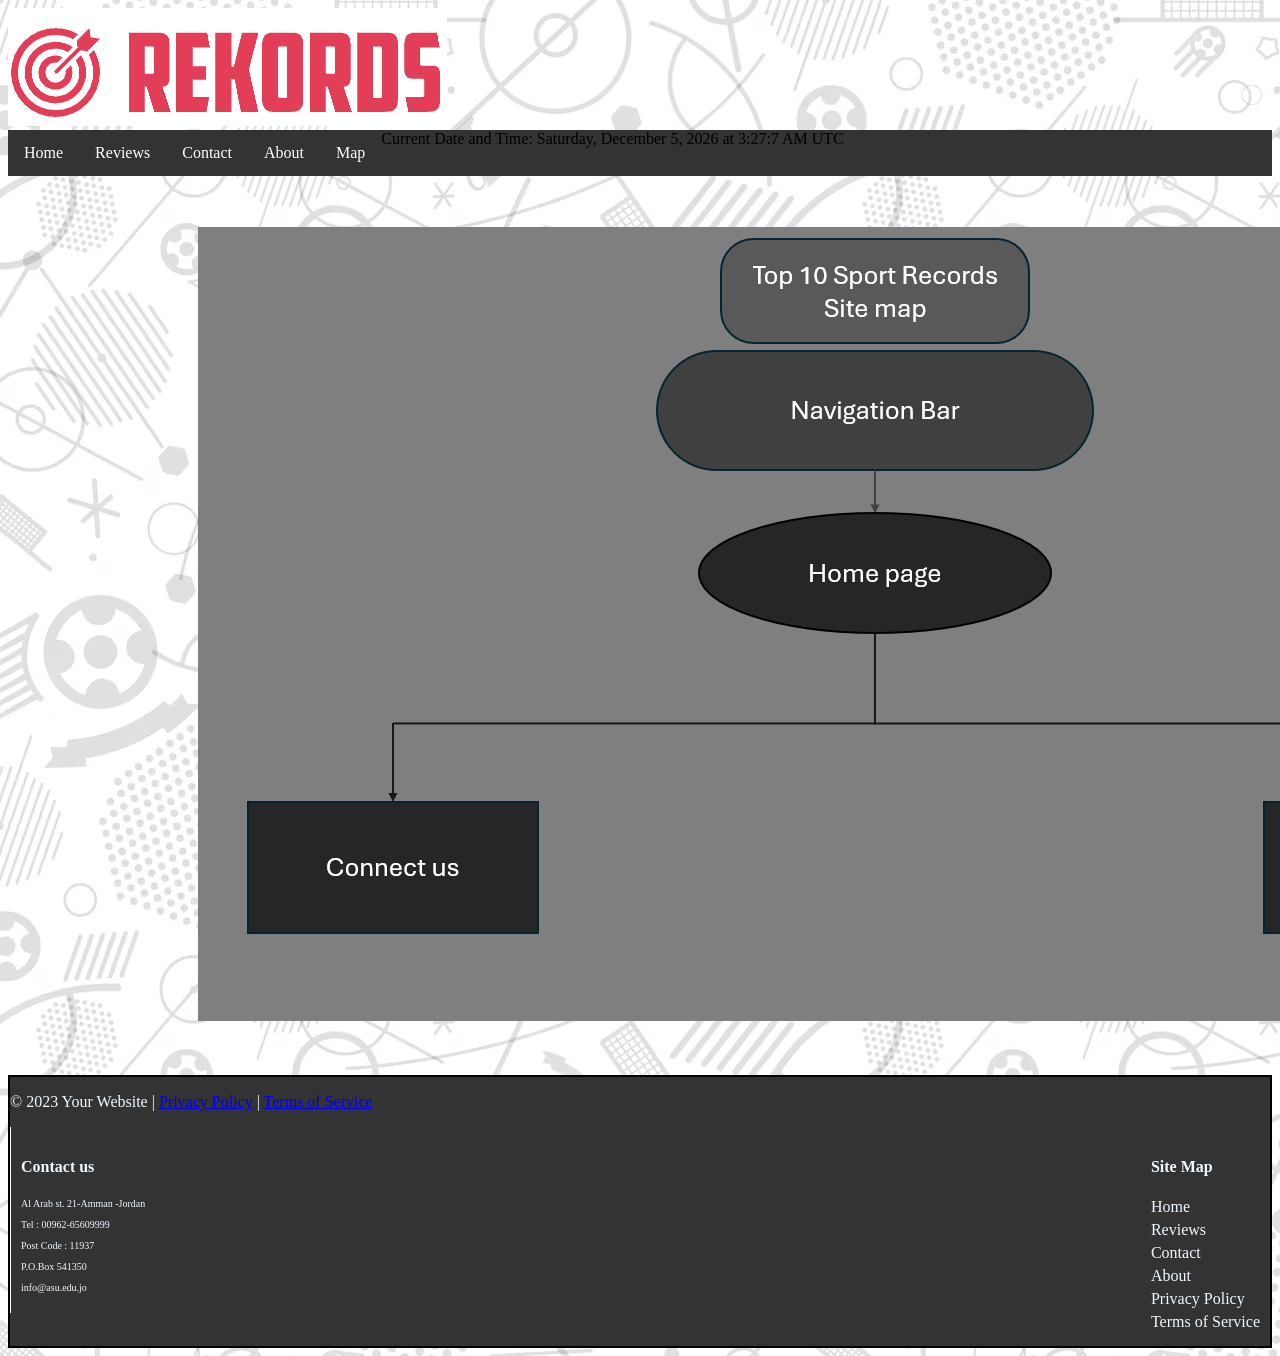
<file: SaidMap.html>
<!DOCTYPE html>
<html lang="en">
<head>
    <meta charset="UTF-8">
    <meta name="viewport" content="width=device-width, initial-scale=1.0">
    <title>Site Map Page</title>
    <link rel="stylesheet" href="homepage.css">
    <script src="SportScript.js"></script>
</head>
<body>
    <div class="logo">
        <a href="index.html">
            <img src="Logo.png" alt="website logo">
        </a>

    </div>
    <div class="allnavi">
        <ul class="navi">
            <li class="navi_itm"><a href="index.html">Home</a></li>
            <li class="navi_itm"><a href="reviews.html">Reviews</a></li>
            <li class="navi_itm"><a href="#contact">Contact</a></li>
            <li class="navi_itm"><a href="about.html">About</a></li>
            <li class="navi_itm"><a href="SaidMap.html">Map</a></li>
            <li id="currentDateTime" class="lead navi_itm datee"></p></li>
        </ul>
    </div>

    <div class="map">
        <img src="map.png" alt="">
    </div>


    <div class="footer">
        <p>&copy; 2023 Your Website | <a href="#">Privacy Policy</a> | <a href="#">Terms of Service</a></p>
        <div class="contact" id="contact">
            <h4 class="conhead">Contact us</h4>
            <p>Al Arab st. 21-Amman -Jordan</p>
            <p>Tel : 00962-6560​9999</p>
            <p>​​Post Code : 11937</p>
            <p>P.O.Box 541350​​</p>
            <p>info@asu.edu.jo</p>
        </div>

        <!-- Site Map -->
        <div class="sitemap">
            <h4 class="sitemap-title">Site Map</h4>
            <ul>
                <li><a href="index.html">Home</a></li>
                <li><a href="reviews.html">Reviews</a></li>
                <li><a href="#contact">Contact</a></li>
                <li><a href="about.html">About</a></li>
                <li><a href="#">Privacy Policy</a></li>
                <li><a href="#">Terms of Service</a></li>
            </ul>
        </div>
    </div>

</body>
</html>
</file>
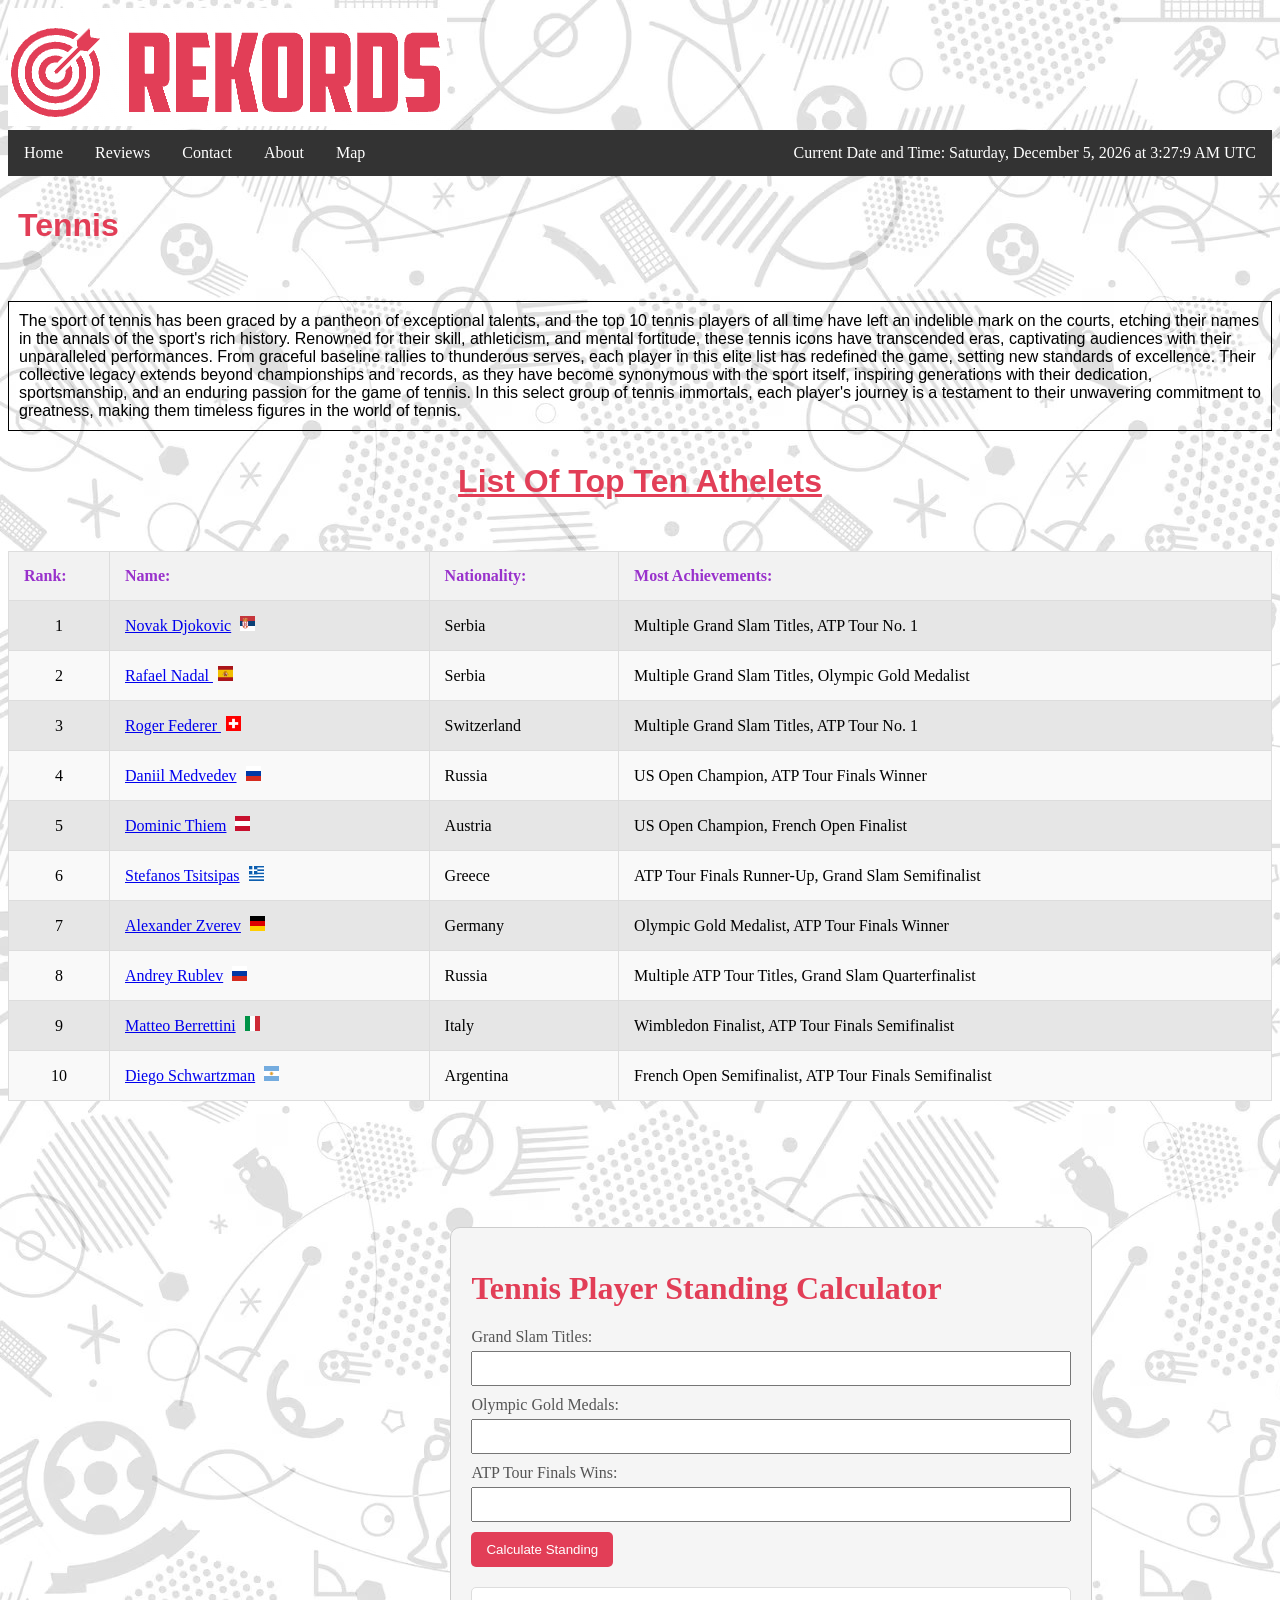
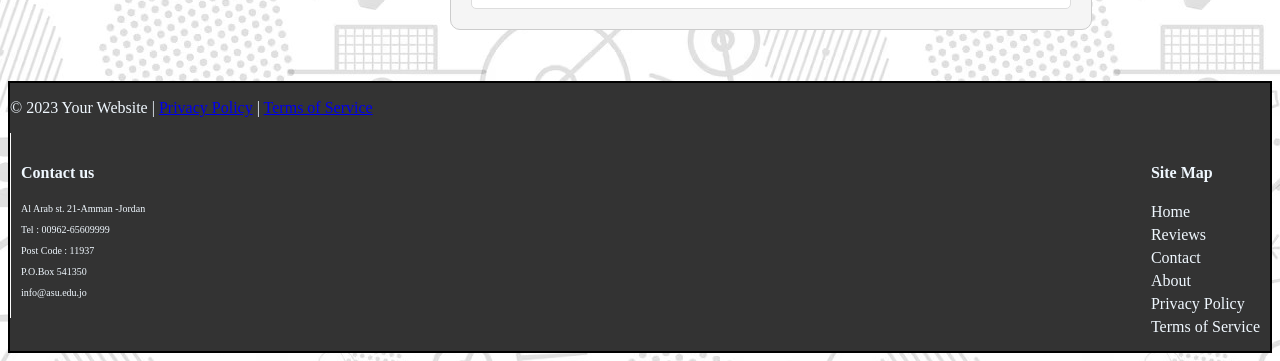
<file: tennis.html>
<!DOCTYPE html>
<html lang="en">
<head>
    <meta charset="UTF-8">
    <meta name="viewport" content="width=device-width, initial-scale=1.0">
    <title>Tennis Top Ten</title>
    <link rel="stylesheet" href="sport.css">
    <script src="tennis.js" defer></script>
    <script src="SportScript.js"></script>
</head>
<body>
    
    <div class="logo">
        <a href="index.html">
            <img src="Logo.png" alt="website logo">
        </a>

    </div>
    <div class="allnavi">
        <ul class="navi">
            <li class="navi_itm"><a href="index.html">Home</a></li>
            <li class="navi_itm"><a href="reviews.html">Reviews</a></li>
            <li class="navi_itm"><a href="#contact">Contact</a></li>
            <li class="navi_itm"><a href="about.html">About</a></li>
            <li class="navi_itm"><a href="SaidMap.html">Map</a></li>
            <li id="currentDateTime" class="time"></p></li>
        </ul>
    </div>
    <div class="sport">
        <h1>Tennis</h1>
    </div>
    <div class="intro">
        <p> The sport of tennis has been graced by a pantheon of exceptional talents, and the top 10 tennis players of all time have left an indelible mark on the courts, etching their names in the annals of the sport's rich history. Renowned for their skill, athleticism, and mental fortitude, these tennis icons have transcended eras, captivating audiences with their unparalleled performances. From graceful baseline rallies to thunderous serves, each player in this elite list has redefined the game, setting new standards of excellence. Their collective legacy extends beyond championships and records, as they have become synonymous with the sport itself, inspiring generations with their dedication, sportsmanship, and an enduring passion for the game of tennis. In this select group of tennis immortals, each player's journey is a testament to their unwavering commitment to greatness, making them timeless figures in the world of tennis.</p>
    </div>
    <div class="topten">
        <h1>List Of Top Ten Athelets</h1>
    </div>
    <table>
        <thead>
            <tr style="color: darkorchid;">
                <th style="width: 70px;">Rank:</th>
                <th>Name:</th>
                <th>Nationality:</th>
                <th>Most Achievements:</th>
            </tr>
        </thead>
        <tbody>
            <tr>
                <td class="center">1</td>
                <td> <a href="https://en.wikipedia.org/wiki/Novak_Djokovic" target="_blank"> Novak Djokovic</a>
                     <img height="15px" width="25px" src="rs.svg" alt="website logo"> </td>
                <td>Serbia</td>
                <td>Multiple Grand Slam Titles, ATP Tour No. 1</td>
            </tr>
            <tr>
                <td class="center">2</td>
                <td><a href="https://en.wikipedia.org/wiki/Rafael_Nadal" target="_blank"> Rafael Nadal </a>
                     <img height="15px" width="25px" src="es.svg" alt="website logo"></td>
                <td>Serbia</td>
                <td>Multiple Grand Slam Titles, Olympic Gold Medalist</td>
            </tr>
            <tr>
                <td class="center">3</td>
                <td> <a href="https://en.wikipedia.org/wiki/Roger_Federer" target="_blank"> Roger Federer </a>
                     <img height="15px" width="25px" src="ch.svg" alt="website logo"></td>
                <td>Switzerland</td>
                <td>Multiple Grand Slam Titles, ATP Tour No. 1
                </td>
            </tr>
            <tr>
                <td class="center">4</td>
                <td><a href="https://en.wikipedia.org/wiki/Daniil_Medvedev" target="_blank">Daniil Medvedev</a> 
                    <img height="15px" width="25px" src="ru.svg" alt="website logo"></td>
                <td>Russia</td>
                <td>US Open Champion, ATP Tour Finals Winner</td>
            </tr>
            <tr>
                <td class="center">5</td>
                <td><a href="https://en.wikipedia.org/wiki/Dominic_Thiem" target="_blank">Dominic Thiem</a>
                    <img height="15px" width="25px" src="at.svg" alt="website logo"></td>
                <td>Austria</td>
                <td>US Open Champion, French Open Finalist</td>
            </tr>
            <tr>
                <td class="center">6</td>
                <td><a href="https://en.wikipedia.org/wiki/Stefanos_Tsitsipas" target="_blank">Stefanos Tsitsipas</a>
                    <img height="15px" width="25px" src="gr.svg" alt="website logo"></td>
                <td>Greece</td>
                <td>ATP Tour Finals Runner-Up, Grand Slam Semifinalist</td>
            </tr>
            <tr>
                <td class="center">7</td>
                <td><a href="https://en.wikipedia.org/wiki/Alexander_Zverev" target="_blank">Alexander Zverev</a>
                    <img height="15px" width="25px" src="de.svg" alt="website logo"></td>
                <td>Germany</td>
                <td>Olympic Gold Medalist, ATP Tour Finals Winner</td>
            </tr>
            <tr>
                <td class="center">8</td>
                <td><a href="https://en.wikipedia.org/wiki/Andrey_Rublev" target="_blank">Andrey Rublev</a>
                    <img height="15px" width="25px" src="ru.svg" alt="website logo"></td>
                <td>Russia</td>
                <td>Multiple ATP Tour Titles, Grand Slam Quarterfinalist</td>
            </tr>
            <tr>
                <td class="center">9</td>
                <td><a href="https://en.wikipedia.org/wiki/Matteo_Berrettini" target="_blank">Matteo Berrettini</a>
                    <img height="15px" width="25px" src="it.svg" alt="website logo"></td>
                <td>Italy</td>
                <td>Wimbledon Finalist, ATP Tour Finals Semifinalist</td>
            </tr>
            <tr>
                <td class="center">10</td>
                <td><a href="https://en.wikipedia.org/wiki/Diego_Schwartzman" target="_blank">Diego Schwartzman</a>
                    <img height="15px" width="25px" src="ar.svg" alt="website logo"></td>
                <td>Argentina</td>
                <td>French Open Semifinalist, ATP Tour Finals Semifinalist</td>
            </tr>
        </tbody>
    </table>

    <div id="container">
        <h1 class="h1">Tennis Player Standing Calculator</h1>
        <form>
            

            <label class="label" for="grandSlamTitles">Grand Slam Titles:</label>
            <input class="input" type="number" id="grandSlamTitles" required>

            <label class="label" for="olympicGoldMedals">Olympic Gold Medals:</label>
            <input class="input" type="number" id="olympicGoldMedals" required>

            <label class="label" for="atpTourFinalsWins">ATP Tour Finals Wins:</label>
            <input class="input" type="number" id="atpTourFinalsWins" required>

            <button class="button" type="button" onclick="calculateAndDisplayStanding()">Calculate Standing</button>
        </form>

        <div id="result-container"></div>
    </div>


    <div class="footer">
        <p>&copy; 2023 Your Website | <a href="#">Privacy Policy</a> | <a href="#">Terms of Service</a></p>
        <div class="contact" id="contact">
            <h4 class="conhead">Contact us</h4>
            <p>Al Arab st. 21-Amman -Jordan</p>
            <p>Tel : 00962-6560​9999</p>
            <p>​​Post Code : 11937</p>
            <p>P.O.Box 541350​​</p>
            <p>info@asu.edu.jo</p>
        </div>

        <!-- Site Map -->
        <div class="sitemap">
            <h4 class="sitemap-title">Site Map</h4>
            <ul>
                <li><a href="index.html">Home</a></li>
                <li><a href="reviews.html">Reviews</a></li>
                <li><a href="#contact">Contact</a></li>
                <li><a href="about.html">About</a></li>
                <li><a href="#">Privacy Policy</a></li>
                <li><a href="#">Terms of Service</a></li>
            </ul>
        </div>
    </div>
</body>
</html>
</file>
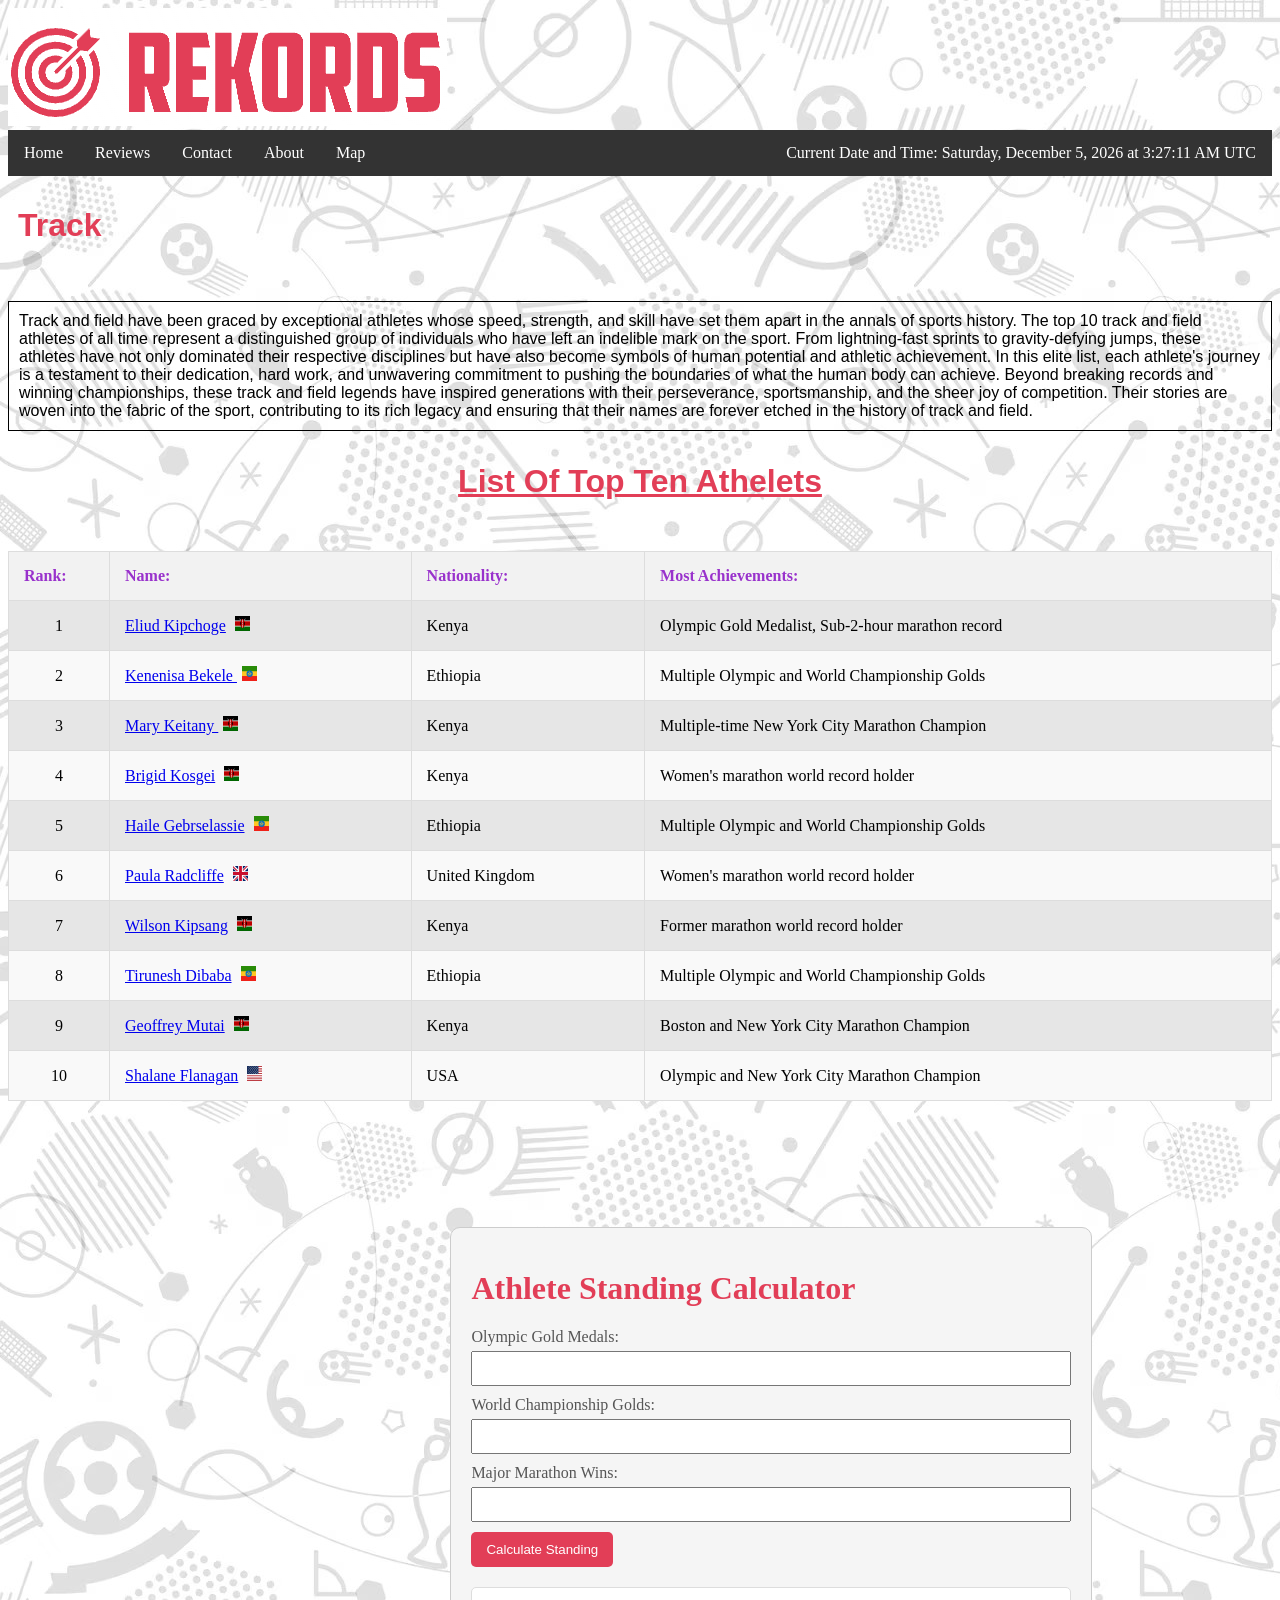
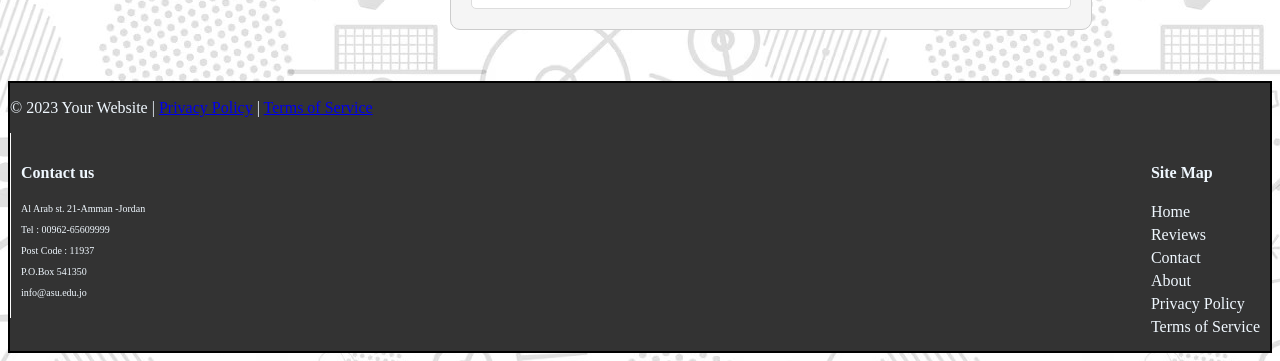
<file: Track.html>
<!DOCTYPE html>
<html lang="en">
<head>
    <meta charset="UTF-8">
    <meta name="viewport" content="width=device-width, initial-scale=1.0">
    <title>trackTop Ten</title>
    <link rel="stylesheet" href="sport.css">
    <script src="track.js" defer></script>
    <script src="SportScript.js"></script>

</head>
<body>
    
    <div class="logo">
        <a href="index.html">
            <img src="Logo.png" alt="website logo">
        </a>

    </div>
    <div class="allnavi">
        <ul class="navi">
            <li class="navi_itm"><a href="index.html">Home</a></li>
            <li class="navi_itm"><a href="reviews.html">Reviews</a></li>
            <li class="navi_itm"><a href="#contact">Contact</a></li>
            <li class="navi_itm"><a href="about.html">About</a></li>
            <li class="navi_itm"><a href="SaidMap.html">Map</a></li>
            <li id="currentDateTime" class="time"></p></li>
        </ul>
    </div>
    <div class="sport">
        <h1>Track</h1>
    </div>
    <div class="intro">
        <p> Track and field have been graced by exceptional athletes whose speed, strength, and skill have set them apart in the annals of sports history. The top 10 track and field athletes of all time represent a distinguished group of individuals who have left an indelible mark on the sport. From lightning-fast sprints to gravity-defying jumps, these athletes have not only dominated their respective disciplines but have also become symbols of human potential and athletic achievement.

            In this elite list, each athlete's journey is a testament to their dedication, hard work, and unwavering commitment to pushing the boundaries of what the human body can achieve. Beyond breaking records and winning championships, these track and field legends have inspired generations with their perseverance, sportsmanship, and the sheer joy of competition. Their stories are woven into the fabric of the sport, contributing to its rich legacy and ensuring that their names are forever etched in the history of track and field.</p>
    </div>
    <div class="topten">
        <h1>List Of Top Ten Athelets</h1>
    </div>

    <table>
        <thead>
            <tr style="color: darkorchid;">
                <th style="width: 70px;">Rank:</th>
                <th>Name:</th>
                <th>Nationality:</th>
                <th>Most Achievements:</th>
            </tr>
        </thead>
        <tbody>
            <tr>
                <td class="center">1</td>
                <td> <a href="https://en.wikipedia.org/wiki/Eliud_Kipchoge" target="_blank"> Eliud Kipchoge</a>
                     <img height="15px" width="25px" src="ke.svg" alt="website logo"> </td>
                <td>Kenya</td>
                <td>Olympic Gold Medalist, Sub-2-hour marathon record</td>
            </tr>
            <tr>
                <td class="center">2</td>
                <td><a href="https://en.wikipedia.org/wiki/Kenenisa_Bekele" target="_blank"> Kenenisa Bekele </a>
                     <img height="15px" width="25px" src="et.svg" alt="website logo"></td>
                <td>Ethiopia</td>
                <td>Multiple Olympic and World Championship Golds</td>
            </tr>
            <tr>
                <td class="center">3</td>
                <td> <a href="https://en.wikipedia.org/wiki/Mary_Jepkosgei_Keitany" target="_blank"> Mary Keitany </a>
                     <img height="15px" width="25px" src="ke.svg" alt="website logo"></td>
                <td>Kenya</td>
                <td>Multiple-time New York City Marathon Champion</td>
            </tr>
            <tr>
                <td class="center">4</td>
                <td><a href="https://en.wikipedia.org/wiki/Brigid_Kosgei" target="_blank">Brigid Kosgei</a> 
                    <img height="15px" width="25px" src="ke.svg" alt="website logo"></td>
                <td>Kenya</td>
                <td>Women's marathon world record holder</td>
            </tr>
            <tr>
                <td class="center">5</td>
                <td><a href="https://en.wikipedia.org/wiki/Haile_Gebrselassie" target="_blank">Haile Gebrselassie</a>
                    <img height="15px" width="25px" src="et.svg" alt="website logo"></td>
                <td>Ethiopia</td>
                <td>Multiple Olympic and World Championship Golds</td>
            </tr>
            <tr>
                <td class="center">6</td>
                <td><a href="https://en.wikipedia.org/wiki/Paula_Radcliffe" target="_blank">Paula Radcliffe</a>
                    <img height="15px" width="25px" src="gb.svg" alt="website logo"></td>
                <td>United Kingdom</td>
                <td>Women's marathon world record holder</td>
            </tr>
            <tr>
                <td class="center">7</td>
                <td><a href="https://en.wikipedia.org/wiki/Wilson_Kipsang_Kiprotich" target="_blank">Wilson Kipsang</a>
                    <img height="15px" width="25px" src="ke.svg" alt="website logo"></td>
                <td>Kenya</td>
                <td>Former marathon world record holder</td>
            </tr>
            <tr>
                <td class="center">8</td>
                <td><a href="https://en.wikipedia.org/wiki/Tirunesh_Dibaba" target="_blank">Tirunesh Dibaba</a>
                    <img height="15px" width="25px" src="et.svg" alt="website logo"></td>
                <td>Ethiopia</td>
                <td>Multiple Olympic and World Championship Golds</td>
            </tr>
            <tr>
                <td class="center">9</td>
                <td><a href="https://en.wikipedia.org/wiki/Geoffrey_Mutai" target="_blank">Geoffrey Mutai</a>
                    <img height="15px" width="25px" src="ke.svg" alt="website logo"></td>
                <td>Kenya</td>
                <td>Boston and New York City Marathon Champion</td>
            </tr>
            <tr>
                <td class="center">10</td>
                <td><a href="https://en.wikipedia.org/wiki/Shalane_Flanagan" target="_blank">Shalane Flanagan</a>
                    <img height="15px" width="25px" src="us.svg" alt="website logo"></td>
                <td>USA</td>
                <td>Olympic and New York City Marathon Champion</td>
            </tr>
        </tbody>
    </table>


    <div id="container">
        <h1 class="h1">Athlete Standing Calculator</h1>
        <form>
            <label class="label" for="olympicGoldMedals">Olympic Gold Medals:</label>
            <input class="input" type="number" id="olympicGoldMedals" required>

            <label class="label" for="worldChampionshipGolds">World Championship Golds:</label>
            <input class="input" type="number" id="worldChampionshipGolds" required>

            <label class="label" for="majorMarathonWins">Major Marathon Wins:</label>
            <input class="input" type="number" id="majorMarathonWins" required>

            <button class="button" type="button" onclick="calculateAndDisplayStanding()">Calculate Standing</button>
        </form>

        <div id="result-container"></div>
    </div>
</body>


    <div class="footer">
        <p>&copy; 2023 Your Website | <a href="#">Privacy Policy</a> | <a href="#">Terms of Service</a></p>
        <div class="contact" id="contact">
            <h4 class="conhead">Contact us</h4>
            <p>Al Arab st. 21-Amman -Jordan</p>
            <p>Tel : 00962-6560​9999</p>
            <p>​​Post Code : 11937</p>
            <p>P.O.Box 541350​​</p>
            <p>info@asu.edu.jo</p>
        </div>

        <!-- Site Map -->
        <div class="sitemap">
            <h4 class="sitemap-title">Site Map</h4>
            <ul>
                <li><a href="index.html">Home</a></li>
                <li><a href="reviews.html">Reviews</a></li>
                <li><a href="#contact">Contact</a></li>
                <li><a href="about.html">About</a></li>
                <li><a href="#">Privacy Policy</a></li>
                <li><a href="#">Terms of Service</a></li>
            </ul>
        </div>
    </div>
</body>
</html>
</file>
<file: homepage.css>
.navi {
    list-style-type: none;
    margin: 0;
    padding: 0;
    overflow: hidden;
    background-color: #333;
  }
  
.navi_itm {
    float: left;
  }
  
.navi_itm a {
    display: block;
    color: white;
    text-align: center;
    padding: 14px 16px;
    text-decoration: none;
  }
  

.time{
    display: block;
    color: white;
    text-align: right;
    padding: 14px 16px;
    text-decoration: none;
}  
.navi_itm a:hover {
    background-color: #111;
  }
.intro p{
    margin: auto;
    width: 50%;
    border: 1px solid black;
    padding: 10px;
    text-align: center;
    font-family: 'Franklin Gothic Medium', 'Arial Narrow', Arial, sans-serif;
    
}
.intro{
    padding-top: 2%;
}

.image-container {
    display: grid;
    grid-template-columns: repeat(3, 320px);
    gap: 5px;
    padding-top: 2%;
    padding-left: 23%;
    margin-bottom: 9%;
  }

.image-container img {
    width: 100%;
    height: auto;
    border: 2px solid black;
    box-sizing: border-box;
  }
.selcsport p{
    margin: auto;
    width: 50%;
    border: 1px ;
    padding: 10px;
    text-align: center;
    font-size: xx-large;
    font-family: 'Franklin Gothic Medium', 'Arial Narrow', Arial, sans-serif;
    font-weight: bolder;
}
 .selcsport{
    padding-top: 6%;
 }
 .image-container a:hover img {
    border-color: red; /* Change border color on hover */
  }
  .footer {
    background-color: #333;
    border: 2px solid black;
    overflow: hidden; /* Clear the float */
}

.contact {
    border-left: 1px solid white;
    padding: 10px;
    float: left; /* Float the contact div to the left */
}

.conhead {
    font-weight: bolder;
    color: aliceblue;
}

.contact p {
    color: aliceblue;
    font-size: x-small;
}

.footer p {
    color: aliceblue;
}

/* Sitemap styling */
.sitemap {
    float: right; /* Float the sitemap div to the right */
    margin: 10px; /* Add margin for spacing */
}

.sitemap-title {
    color: aliceblue;
}

.sitemap ul {
    list-style-type: none;
    padding: 0;
    margin: 0;
}

.sitemap li {
    margin-bottom: 5px;
}

.sitemap a {
    color: aliceblue;
    text-decoration: none;
}

.sitemap a:hover {
    text-decoration: underline;
}
body {
    background-image: url("background.jpeg");
 
  }
.map{
    padding: 4%;
    padding-left: 15%;
}
</file>
<file: about.css>
.navi {
    list-style-type: none;
    margin: 0;
    padding: 0;
    overflow: hidden;
    background-color: #333;
  }
  
.navi_itm {
    float: left;
  }
  
.navi_itm a {
    display: block;
    color: white;
    text-align: center;
    padding: 14px 16px;
    text-decoration: none;
  }

  .time{
    display: block;
    color: white;
    text-align: right;
    padding: 14px 16px;
    text-decoration: none;
}  
  
.navi_itm a:hover {
    background-color: #111;
  }
.about h1{
    color: #e23e57;
    font-family: 'Franklin Gothic Medium', 'Arial Narrow', Arial, sans-serif;

}  
.mission p{
    
    border: 1px solid black;
    padding: 10px;
    font-family: 'Franklin Gothic Medium', 'Arial Narrow', Arial, sans-serif;
    
}
.vision{
    border: 1px solid black;
    padding: 10px;
    font-family: 'Franklin Gothic Medium', 'Arial Narrow', Arial, sans-serif;


}
.mission{
    padding-top: 2%;
}
.footer {
    background-color: #333;
    border: 2px solid black;
    overflow: hidden; /* Clear the float */
}

.contact {
    border-left: 1px solid white;
    padding: 10px;
    float: left; /* Float the contact div to the left */
}

.conhead {
    font-weight: bolder;
    color: aliceblue;
}

.contact p {
    color: aliceblue;
    font-size: x-small;
}

.footer p {
    color: aliceblue;
}

/* Sitemap styling */
.sitemap {
    float: right; /* Float the sitemap div to the right */
    margin: 10px; /* Add margin for spacing */
}

.sitemap-title {
    color: aliceblue;
}

.sitemap ul {
    list-style-type: none;
    padding: 0;
    margin: 0;
}

.sitemap li {
    margin-bottom: 5px;
}

.sitemap a {
    color: aliceblue;
    text-decoration: none;
}

.sitemap a:hover {
    text-decoration: underline;
}
body {
    background-image: url("background.jpeg");
    
  }
</file>
<file: sport.css>
.navi {
    list-style-type: none;
    margin: 0;
    padding: 0;
    overflow: hidden;
    background-color: #333;
  }
  
.navi_itm {
    float: left;
  }
  
.navi_itm a {
    display: block;
    color: white;
    text-align: center;
    padding: 14px 16px;
    text-decoration: none;
  }
  
  .time{
    display: block;
    color: white;
    text-align: right;
    padding: 14px 16px;
    text-decoration: none;
}  

.navi_itm a:hover {
    background-color: #111;
  }

.sport h1{
    color: #e23e57;
    padding: 10px;
    font-family: 'Franklin Gothic Medium', 'Arial Narrow', Arial, sans-serif;
}
.intro p{
    margin: auto;
    
    border: 1px solid black;
    padding: 10px;
   
    font-family: 'Franklin Gothic Medium', 'Arial Narrow', Arial, sans-serif;
    
}
.intro{
    padding-top: 2%;
}
.topten{
    color: #e23e57;
    padding: 10px;
    text-align: center;
    font-family: 'Franklin Gothic Medium', 'Arial Narrow', Arial, sans-serif;
    text-decoration: underline;
}
table {
    width: 100%;
    border-collapse: collapse;
    margin-top: 20px;
    margin-bottom: 10%;
}

th,
td {
    border: 1px solid #ddd;
    padding: 15px;
    text-align: left;
    
}

th {
    background-color: #f2f2f2;
}

tr:nth-child(even) {
    background-color: #f9f9f9;
}

tr:nth-child(odd) {
    background-color: #e6e6e6;
}
.center{
    text-align: center;
}
a:hover{
    color: #e23e57;
}






.footer {
    background-color: #333;
    border: 2px solid black;
    overflow: hidden; /* Clear the float */
}

.contact {
    border-left: 1px solid white;
    padding: 10px;
    float: left; /* Float the contact div to the left */
}

.conhead {
    font-weight: bolder;
    color: aliceblue;
}

.contact p {
    color: aliceblue;
    font-size: x-small;
}

.footer p {
    color: aliceblue;
}

/* Sitemap styling */
.sitemap {
    float: right; /* Float the sitemap div to the right */
    margin: 10px; /* Add margin for spacing */
}

.sitemap-title {
    color: aliceblue;
}

.sitemap ul {
    list-style-type: none;
    padding: 0;
    margin: 0;
}

.sitemap li {
    margin-bottom: 5px;
}

.sitemap a {
    color: aliceblue;
    text-decoration: none;
}

.sitemap a:hover {
    text-decoration: underline;
}
body {
    background-image: url("background.jpeg");
    
}
#container {
    max-width: 600px;
    margin-left: 35%;
    padding: 20px;
    border: 1px solid #ccc;
    border-radius: 10px;
    background-color: #f5f5f5;
    margin-bottom: 4%;
}

.h1 {
    color: #e23e57;
}

.form {
    margin-bottom: 20px;
}

.label {
    display: block;
    margin-bottom: 5px;
    color: #555;
}

.input {
    width: 100%;
    padding: 8px;
    margin-bottom: 10px;
    box-sizing: border-box;
}

.button {
    background-color: #e23e57;
    color: white;
    padding: 10px 15px;
    border: none;
    border-radius: 5px;
    cursor: pointer;
}

button:hover {
    background-color: #45a049;
}

#result-container {
    margin-top: 20px;
    padding: 10px;
    border: 1px solid #ddd;
    border-radius: 5px;
    background-color: #fff;
}
</file>
<file: review.css>
.navi {
    list-style-type: none;
    margin: 0;
    padding: 0;
    overflow: hidden;
    background-color: #333;
}

.navi_itm {
    float: left;
}

.navi_itm a {
    display: block;
    color: white;
    text-align: center;
    padding: 14px 16px;
    text-decoration: none;
}

.time{
    display: block;
    color: white;
    text-align: right;
    padding: 14px 16px;
    text-decoration: none;
}  
.navi_itm a:hover {
    background-color: #111;
}

.review-form h1{
    color: #e23e57;
    font-family: 'Franklin Gothic Medium', 'Arial Narrow', Arial, sans-serif;



}
body {
    background-image: url("background.jpeg");
    background-repeat: repeat-x;
}

.footer {
    background-color: #333;
    border: 2px solid black;
    overflow: hidden; /* Clear the float */
}

.contact {
    border-left: 1px solid white;
    padding: 10px;
    float: left; /* Float the contact div to the left */
}

.conhead {
    font-weight: bolder;
    color: aliceblue;
}

.contact p {
    color: aliceblue;
    font-size: x-small;
}

.footer p {
    color: aliceblue;
}

/* Sitemap styling */
.sitemap {
    float: right; /* Float the sitemap div to the right */
    margin: 10px; /* Add margin for spacing */
}

.sitemap-title {
    color: aliceblue;
}

.sitemap ul {
    list-style-type: none;
    padding: 0;
    margin: 0;
}

.sitemap li {
    margin-bottom: 5px;
}

.sitemap a {
    color: aliceblue;
    text-decoration: none;
}

.sitemap a:hover {
    text-decoration: underline;
}

body {
    background-image: url("background.jpeg");
    
  }
</file>
